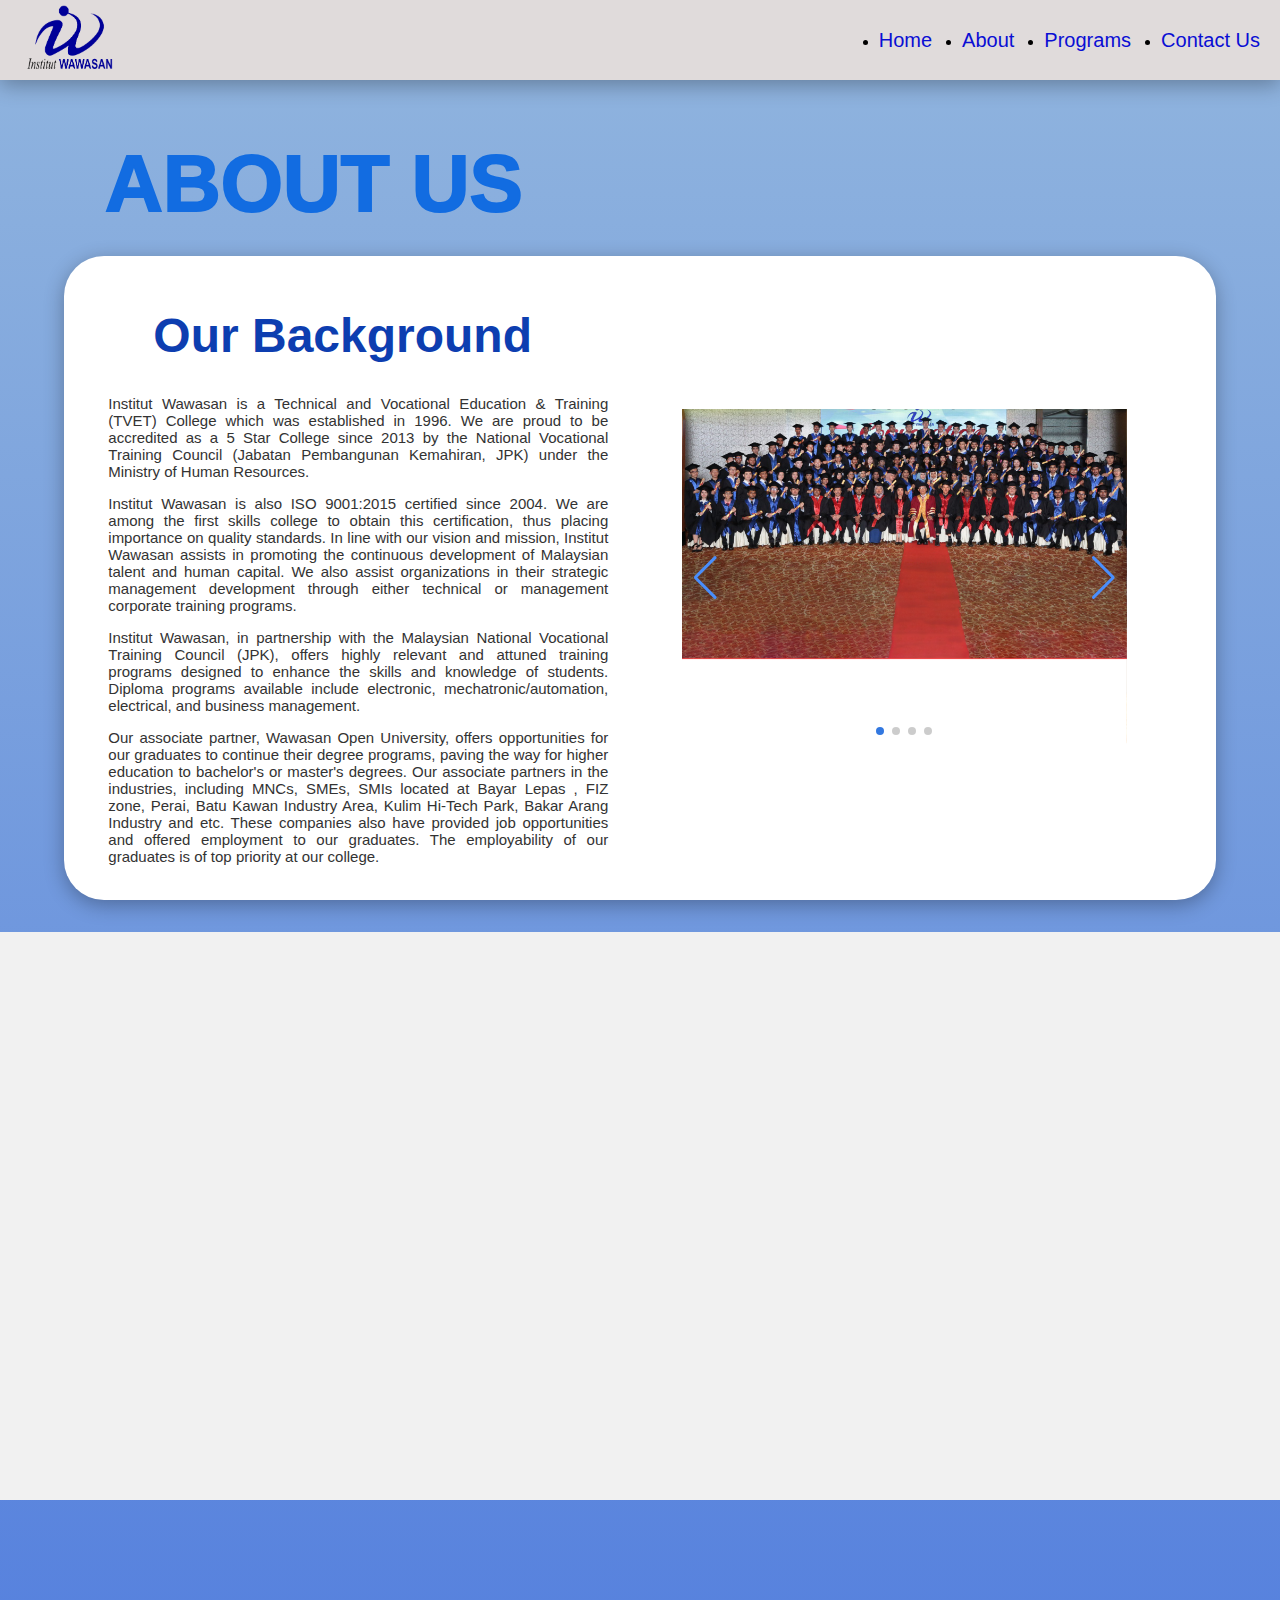
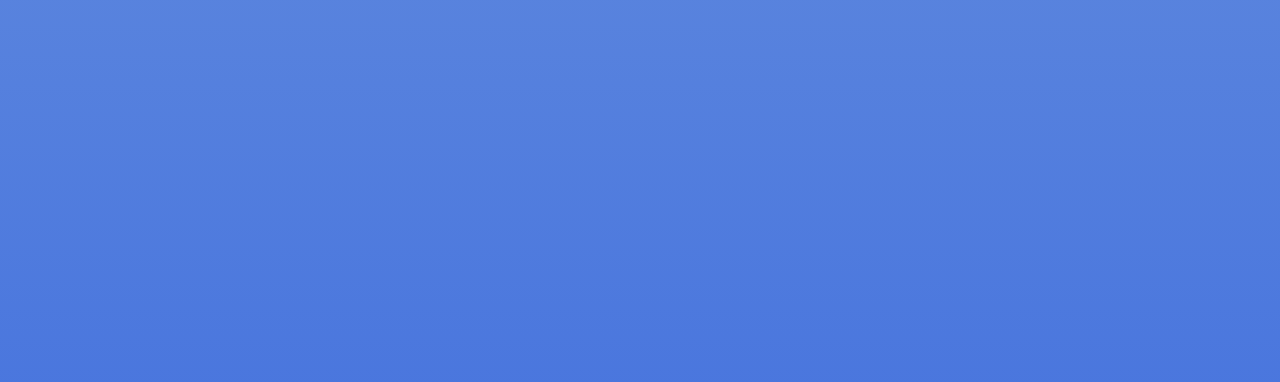
<file: about_us.html>
<!DOCTYPE html>
<html lang="en">

<head>
  <meta charset="UTF-8">
  <meta http-equiv="X-UA-Compatible" content="IE=edge">
  <meta name="viewport" content="width=device-width, initial-scale=1.0">
  <link rel="stylesheet" href="styleAboutUs.css">
  <link rel="stylesheet" href="style.css">
  <script src="endWeb.js" defer></script>


  <link rel="stylesheet" href="https://cdn.jsdelivr.net/npm/swiper@9/swiper-bundle.min.css" />

  <link href="https://unpkg.com/aos@2.3.1/dist/aos.css" rel="stylesheet">
  <script src="https://unpkg.com/aos@2.3.1/dist/aos.js"></script>

  <title>About us</title>
</head>

<body class="bodyy">

  <script>
    AOS.init({
      once: true, // whether animation should happen only once - while scrolling down
    });
  </script>

<nav class="navv">
  <div class="logo-box">
      <img src="asset/gambar/true_logo-removebg-preview.png" alt="Company Logo">
  </div>
  <ul class="ull">
      <li class="lii"><a class="aNav" href="index.html">Home</a></li>
      <li class="lii"><a class="aNav" href="about_us.html">About</a></li>
      <li class="dropdown">
          <a href="TVETProgram.html" onclick="toggleDropdown()" class="aNav">Programs</a>
          <ul class="dropdown-content">
            <li><a href="Program3Diploma_Kejuruteraan_Industri_Automasi_(Mekatronik).html">Industrial Automation /Mechatronic Engineering</a></li>
            <li><a href="Program2Diploma_Kejuruteraan_Elektronik.html">Industrial Electronic - Equipment Engineering</a></li>
            <li><a href="Program4Diploma_Pengurusan_Perniangaan_Dan_Pejabat.html">Administrative Management</a></li>
            <li><a href="Program1Sijil_Kejuruteraan_Elektrik.html">Electrical Installation & Maintenance Engineering</a></li>
          </ul>
      </li>
      <li class="lii"><a class="aNav" href="contact_us.html">Contact Us</a></li>
  </ul>
</nav>



  <section>
    <div class="contentT">
      <h2 class="beautifulBox">ABOUT US</h2>
      <h2 class="beautifulBox">ABOUT US</h2>
    </div>
    <div class="contentPhone">
      <h2 class="beautifulBox">ABOUT US</h2>
    </div>
  </section>


  <div class="about-us-header2">
    <div class="content">
      <div class="text-container">
        <h1>Our Background</h1>
        <div class="about-description">
          <p>Institut Wawasan is a Technical and Vocational Education & Training (TVET) College which was established in
            1996. We are proud to be accredited as a 5 Star College since 2013 by the National Vocational Training
            Council
            (Jabatan Pembangunan Kemahiran, JPK) under the Ministry of Human Resources.</p>

          <p>Institut Wawasan is also ISO 9001:2015 certified since 2004. We are among the first skills college to
            obtain
            this certification, thus placing importance on quality standards. In line with our vision and mission,
            Institut Wawasan assists in promoting the continuous development of Malaysian talent and human capital. We
            also assist organizations in their strategic management development through either technical or management
            corporate training programs.</p>

          <p>Institut Wawasan, in partnership with the Malaysian National Vocational Training Council (JPK), offers
            highly
            relevant and attuned training programs designed to enhance the skills and knowledge of students. Diploma
            programs available include electronic, mechatronic/automation, electrical, and business management.</p>

          <p>Our associate partner, Wawasan Open University, offers opportunities for our graduates to continue their
            degree programs, paving the way for higher education to bachelor's or master's degrees. Our associate
            partners
            in the industries, including MNCs, SMEs, SMIs located at Bayar Lepas , FIZ zone, Perai, Batu Kawan Industry
            Area,
            Kulim Hi-Tech Park, Bakar Arang Industry and etc. These companies also have provided job
            opportunities and offered employment to our graduates. The employability of our graduates is of top priority
            at our college.</p>
        </div>
      </div>

      <div class="image-container">
        <!-- Slider main container -->
        <div class="swiper">
          <!-- Additional required wrapper -->
          <div class="swiper-wrapper">
            <!-- Slides -->
            <div class="swiper-slide"><img src="asset/gambar/about us/about us1.png" alt="your-image-description"></div>
            <div class="swiper-slide"><img src="asset/gambar/about us/about us2.jpeg" alt="your-image-description">
            </div>
            <div class="swiper-slide"><img src="asset/gambar/about us/about us3.jpg" alt="your-image-description"></div>
            <div class="swiper-slide"><img src="asset/gambar/about us/about us 4.jpg" alt="your-image-description">
            </div>
          </div>
          <!-- If we need pagination -->
          <div class="swiper-pagination"></div>

          <!-- If we need navigation buttons -->
          <div class="swiper-button-prev"></div>
          <div class="swiper-button-next"></div>

        </div>
      </div>



    </div>
  </div>

  <script src="scriptAboutUs.js"></script>

  <div id="vision-mission-section">
    <div class="section" id="vision" data-aos="fade-up">
      <h2>Vision</h2>
      <p>Produce World-Class Skilled Workers</p>
      <h2>Mission</h2>
      <p>Developing a Knowledgeable, Competent, Disciplined, Innovative Workforce in Alignment with Technological and
        Environmental Changes.</p>
      <h2>Quality Policy</h2>
      <p>Institut Wawasan Is Committed To Provide Affordable And High Quality Education And Training To Customers
        Through Continuous Improvement Of Qms And Fulfilled All The Applicable Requirements</p>
    </div>

    <div class="section" id="mission" data-aos="fade-up">
      <h2>Visi</h2>
      <p>Melahirkan Pekerja Mahir Bertaraf Dunia</p>
      <h2>Misi</h2>
      <p>Membangunkan Tenaga Kerja Yang Berpengetahuan, Kompeten, Berdisiplin, Inovatif Mengikut Perubahan Teknologi Dan
        Persekitaran.</p>
      <h2>Matlamat</h2>
      <p>Institut Wawasan Komited Untuk Menyediakan Pendidikan dan Latihan Berpatutan Dan Berkualiti Tinggi Kepada
        Pelanggan Melalui Penambahbaikan Berterusan Dalam Qms Dan Memenuhi Semua Keperluan Terpakai</p>
    </div>

  </div>


  </div>


  <div class="footer-container">
    <div class="footer-info">
      <h3 class="footer-title">Address</h3>
      <p class="footer-text-selang">50, Lorong Semarak 1</p>
      <p class="footer-text-selang">09000 Kulim, Kedah</p>
      <h3 class="footer-title">Phone Number</h3>
      <p class="footer-text-selang">04-4913388</p>
      <p class="footer-text-selang">012-4881104</p>
      <p class="footer-text-selang">013-4311045</p>
      <p class="footer-text-selang">012-4381104</p>
      <h3 class="footer-title">Email</h3>
      <p class="footer-text-selang">enquiry@iwawasan.com.my</p>
    </div>
    <div class="footer-info">
      <h3 class="footer-title">Follow Us</h3>
      <div class="social-media-icons">
        <a href="https://www.facebook.com/iWawasan?locale=ms_MY" class="icon-link" target="_blank" rel="noopener">
          <i class="fa fa-facebook"><img src="asset/gambar/facebook.png" alt="Facebook"></i>
          <span class="sr-only"></span>
        </a>
        <a href="https://www.tiktok.com/@collegeinstitutwawasan?_t=8cY607a98qt&_r=1" class="icon-link" target="_blank"
          rel="noopener">
          <i class="fa fa-tiktok"><img src="asset/gambar/tik-tok.png" alt="TikTok"></i>
          <span class="sr-only"></span>
        </a>
        <a href="https://instagram.com/institutwawasan?igshid=MzRlODBiNWFlZA==" class="icon-link" target="_blank"
          rel="noopener">
          <i class="fa fa-instagram"><img src="asset/gambar/instagram.png" alt="Instagram"></i>
          <span class="sr-only"></span>
        </a>
      </div>

    </div>
    <div class="footer-info">
      <h3 class="footer-title">Share your contact info, we'll reach out soon!</h3>
      <a href="contact_us.html" class="btn-tanya">Send Now</a>
    </div>
  </div>

  <div class="bottom-bar">
    <p class="bottom-text">Copyright © 2023 INSTITUT WAWASAN</p>
  </div>



  <script src="navBar.js" defer></script>
  <script src="https://cdn.jsdelivr.net/npm/swiper@9/swiper-bundle.min.js"></script>
  <script>
    const swiper = new Swiper('.swiper', {

      autoplay: {
        delay: 3000,
        disableOnInteraction: false
      },
      loop: true,

      pagination: {
        el: '.swiper-pagination',
        clickable: true,
      },

      navigation: {
        nextEl: '.swiper-button-next',
        prevEl: '.swiper-button-prev',
      },


    });
  </script>





</body>

</html>
</file>
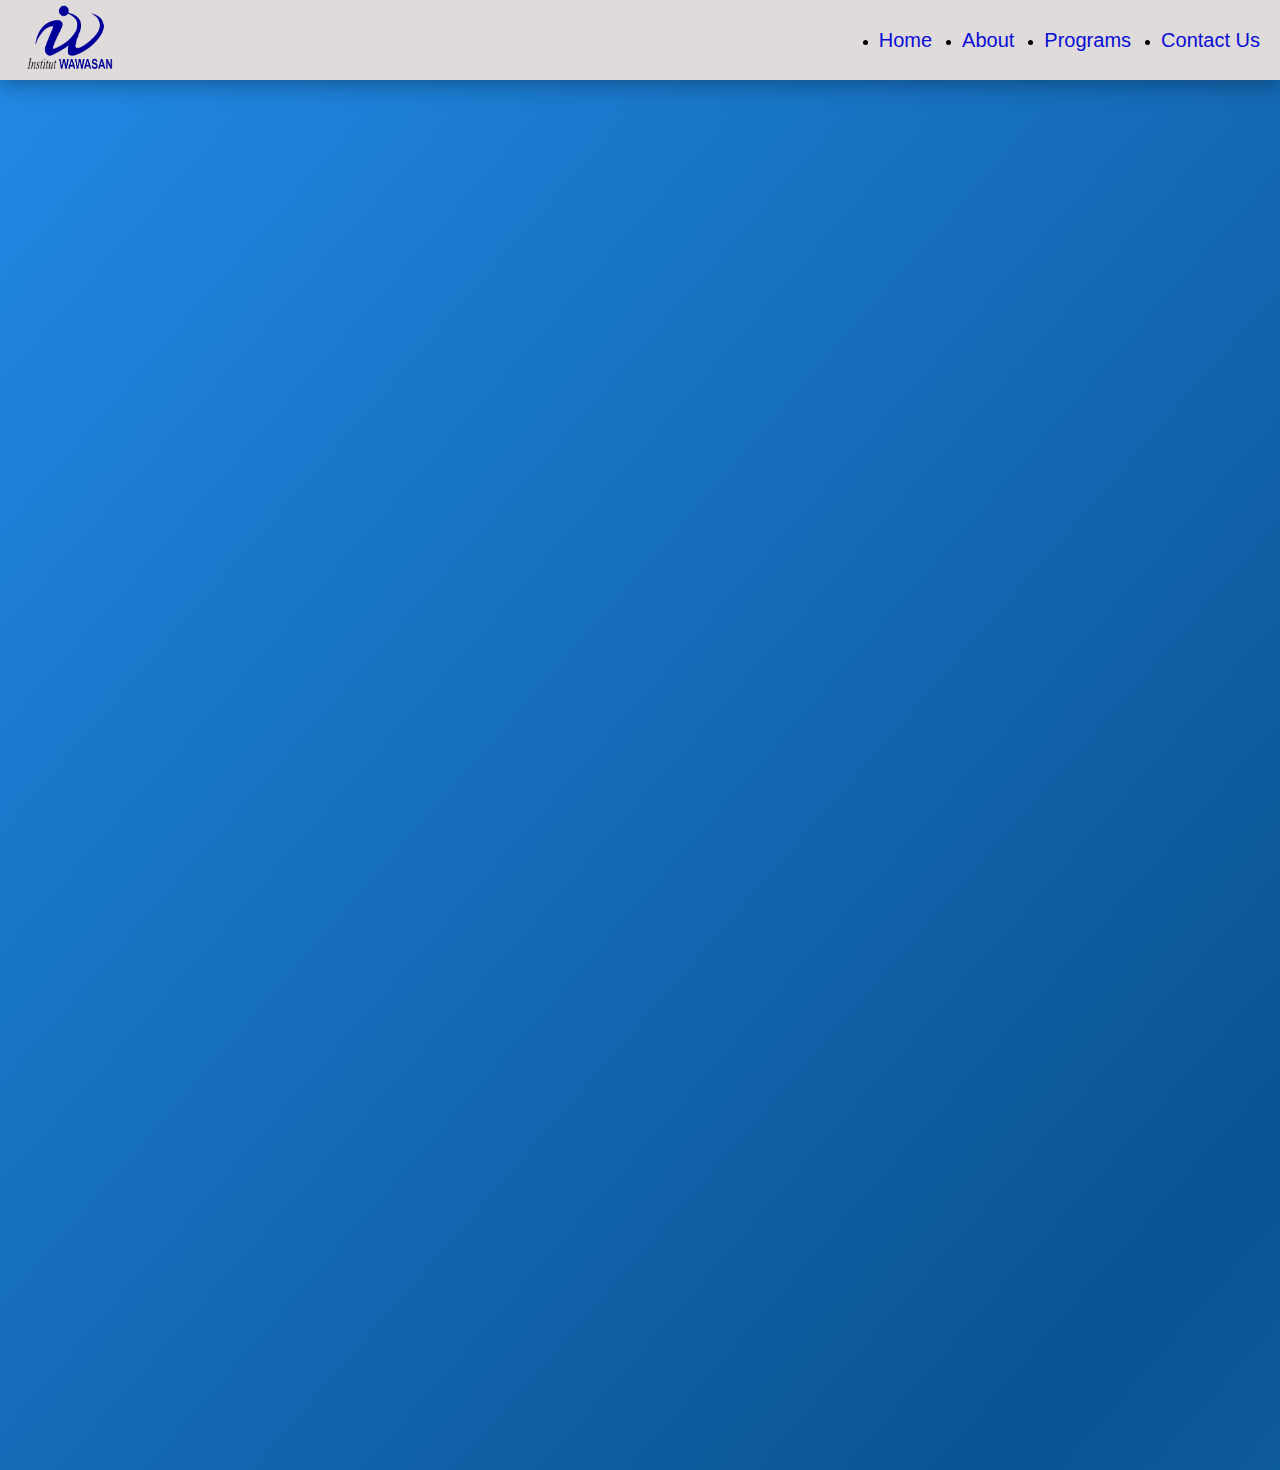
<file: contact_us.html>
<!DOCTYPE html>
<html lang="en">

<head>
    <meta charset="UTF-8">
    <meta http-equiv="X-UA-Compatible" content="IE=edge">
    <meta name="viewport" content="width=device-width, initial-scale=1.0">
    <link rel="stylesheet" href="style.css">
    <link rel="stylesheet" href="styleContactUs.css">
    <script src="navBar.js" defer></script>
    <script src="endWeb.js" defer></script>



    <title>Contact us</title>
</head>

<body>
    
    <nav class="navv">
        <div class="logo-box">
            <img src="asset/gambar/true_logo-removebg-preview.png" alt="Company Logo">
        </div>
        <ul class="ull">
            <li class="lii"><a class="aNav" href="index.html">Home</a></li>
            <li class="lii"><a class="aNav" href="about_us.html">About</a></li>
            <li class="dropdown">
                <a href="TVETProgram.html" onclick="toggleDropdown()" class="aNav">Programs</a>
                <ul class="dropdown-content">
                  <li><a href="Program3Diploma_Kejuruteraan_Industri_Automasi_(Mekatronik).html">Industrial Automation /Mechatronic Engineering</a></li>
                  <li><a href="Program2Diploma_Kejuruteraan_Elektronik.html">Industrial Electronic - Equipment Engineering</a></li>
                  <li><a href="Program4Diploma_Pengurusan_Perniangaan_Dan_Pejabat.html">Administrative Management</a></li>
                  <li><a href="Program1Sijil_Kejuruteraan_Elektrik.html">Electrical Installation & Maintenance Engineering</a></li>
                </ul>
            </li>
            <li class="lii"><a class="aNav" href="contact_us.html">Contact Us</a></li>
        </ul>
    </nav>
    <div class="Bg-content">
        <img class="image" src="asset/gambar/contact us pic.jpeg" alt="College Image">

        <div class="container">

            <div class="form">
                <h2>Contact Us</h2>
                <form onsubmit="sendEmail(); reset(); return false;">
                  <div class="form-row">
                    <div class="form-col">
                      <label for="fname">First Name</label>
                      <input type="text" id="fname" name="firstname" placeholder="First Name" required>
                    </div>
                    <div class="form-col">
                      <label for="lname">Last Name</label>
                      <input type="text" id="lname" name="lastname" placeholder="Last Name" required>
                    </div>
                  </div>
                  <div class="form-row">
                    <div class="form-col">
                      <label for="email">Email</label>
                      <input type="email" id="fakeEmail" name="fakeEmail" placeholder="example@gmail.com" required>
                    </div>
                    <div class="form-col">
                      <label for="phone">Phone Number</label>
                      <input type="tel" id="phone" name="phone" placeholder="0123456789" required>
                    </div>
                  </div>
                  <div class="form-row">
                    <div class="form-col">
                      <label for="category">I am a:</label>
                      <select id="category" name="category">
                        <option value="Student">Student</option>
                        <option value="Parents">Parents</option>
                        <option value="Teacher">Staff</option>
                        <option value="other">Other</option>
                      </select>
                    </div>
                  </div>
                  <div class="form-row">
                    <div class="form-col">
                      <label for="message">Message</label>
                      <textarea id="message" name="message" placeholder="Anything" required></textarea>
                    </div>
                  </div>
                  <div class="form-row">
                    <div class="form-col">
                      <input type="submit" value="Send">
                    </div>
                  </div>
                </form>
              </div>
              
        </div>
    </div>

    <!-- ini adalah setting utk bagi hantar email-->
    <script src="https://smtpjs.com/v3/smtp.js"></script>
    <script>
        function sendEmail() {
          var fname = document.getElementById("fname").value;
          var lname = document.getElementById("lname").value;
          var emaill = document.getElementById("fakeEmail").value;
          var phone = document.getElementById("phone").value;
          var category = document.getElementById("category").value;
          var message = document.getElementById("message").value;
      
          Email.send({
            Host: "smtp.elasticemail.com",
            Username: "danial@iwawasan.com.my",
            Password: "002AEB60475BE373CCB685872DB9B0FD93B7",
            To: 'pavettirah@iwawasan.com.my ; alvina@iwawasan.com.my',
            From: 'danial@iwawasan.com.my',
            Subject: "Reply from the customer",
            Body: "Name: " + fname + " " + lname + "<br>Customer Email: " + emaill
               + "<br> Phone: " + phone + "<br> Category: " +
              category + "<br> Message: " + message + "<br> "
          }).then(
            message => alert(message)
          );
        }
      </script>
      

      <div class="footer-container">
        <div class="footer-info">
          <h3 class="footer-title">Address</h3>
          <p class="footer-text-selang">50, Lorong Semarak 1</p>
          <p class="footer-text-selang">09000 Kulim, Kedah</p>
          <h3 class="footer-title">Phone Number</h3>
          <p class="footer-text-selang">04-4913388</p>
          <p class="footer-text-selang">012-4881104</p>
          <p class="footer-text-selang">013-4311045</p>
          <p class="footer-text-selang">012-4381104</p>
          <h3 class="footer-title">Email</h3>
          <p class="footer-text-selang">enquiry@iwawasan.com.my</p>
        </div>
        <div class="footer-info">
          <h3 class="footer-title">Follow Us</h3>
          <div class="social-media-icons">
            <a href="https://www.facebook.com/iWawasan?locale=ms_MY" class="icon-link" target="_blank" rel="noopener">
              <i class="fa fa-facebook"><img src="asset/gambar/facebook.png" alt="Facebook"></i>
              <span class="sr-only"></span>
            </a>
            <a href="https://www.tiktok.com/@collegeinstitutwawasan?_t=8cY607a98qt&_r=1" class="icon-link" target="_blank" rel="noopener">
              <i class="fa fa-tiktok"><img src="asset/gambar/tik-tok.png" alt="TikTok"></i>
              <span class="sr-only"></span>
            </a>
            <a href="https://instagram.com/institutwawasan?igshid=MzRlODBiNWFlZA==" class="icon-link" target="_blank" rel="noopener">
              <i class="fa fa-instagram"><img src="asset/gambar/instagram.png" alt="Instagram"></i>
              <span class="sr-only"></span>
            </a>
          </div>
          
        </div>
        <div class="footer-info">
          <h3 class="footer-title">Share your contact info, we'll reach out soon!</h3>
          <a href="contact_us.html" class="btn-tanya">Send Now</a>
        </div>
      </div>
      
        <div class="bottom-bar">
          <p class="bottom-text">Copyright © 2023 INSTITUT WAWASAN</p>
        </div>
      

</body>


</html>
</file>
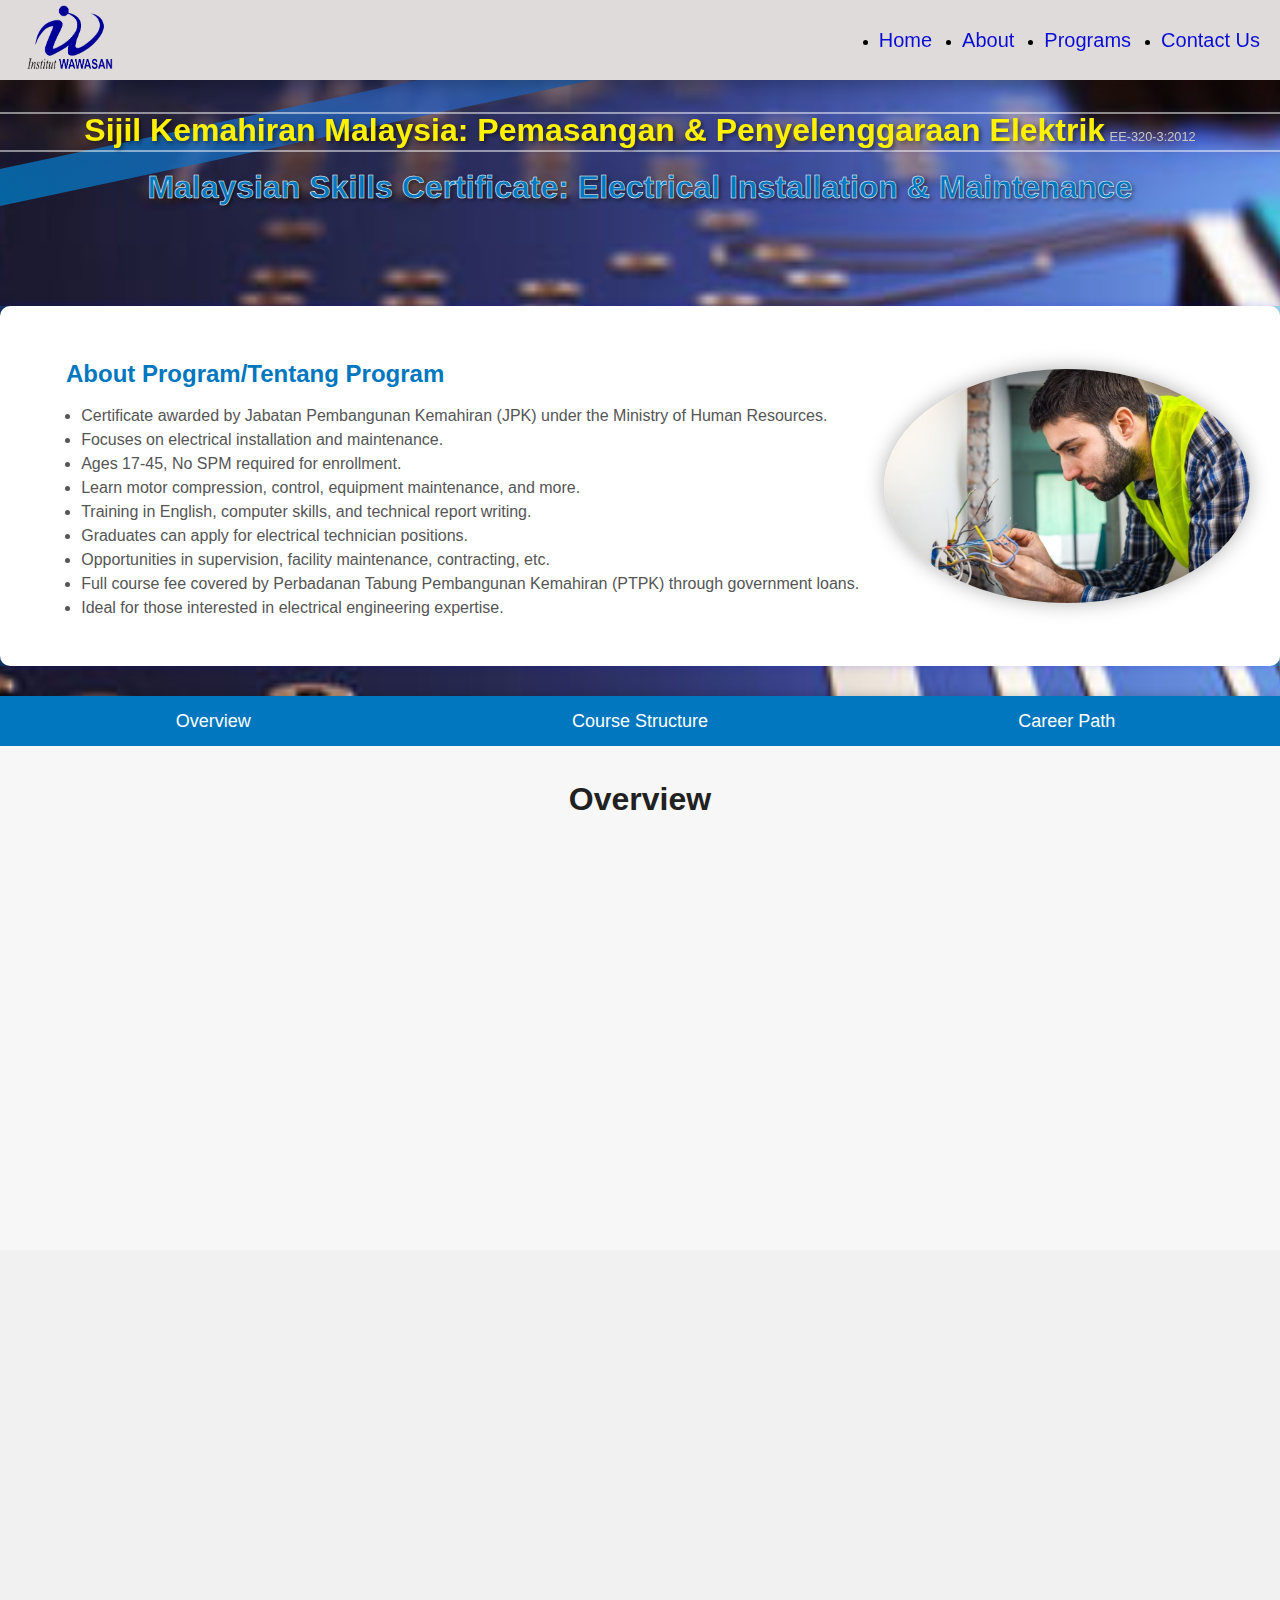
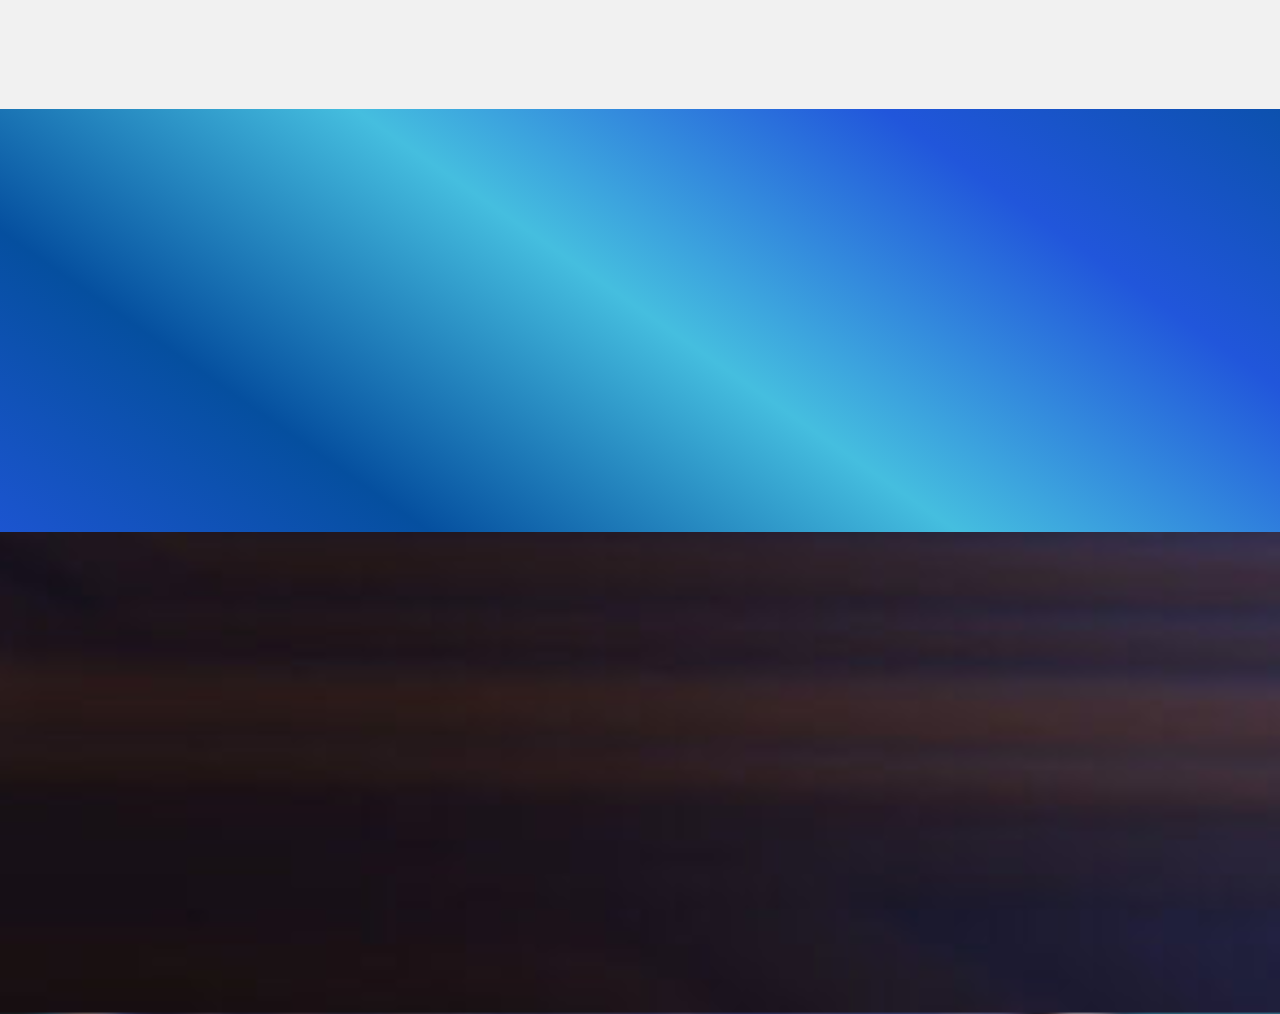
<file: Program1Sijil_Kejuruteraan_Elektrik.html>
<!DOCTYPE html>
<html lang="en">

<head>
  <meta charset="UTF-8">
  <meta http-equiv="X-UA-Compatible" content="IE=edge">
  <meta name="viewport" content="width=device-width, initial-scale=1.0">
  <link rel="stylesheet" href="style.css">
  <link rel="stylesheet" href="styleProgram1.css">
  <link rel="stylesheet" href="styleProgramMain.css">
  <script src="navBar.js" defer></script>
  <script src="program1,2,3,4.js" defer></script>
  <script src="endWeb.js" defer></script>

  <link href="https://unpkg.com/aos@2.3.1/dist/aos.css" rel="stylesheet">
  <script src="https://unpkg.com/aos@2.3.1/dist/aos.js"></script>
  <title>Sijil Kejuruteraan Elektrik</title>
</head>

<body>

  <script>
    AOS.init({
        once: true, // whether animation should happen only once - while scrolling down
    });
</script>

<nav class="navv">
  <div class="logo-box">
      <img src="asset/gambar/true_logo-removebg-preview.png" alt="Company Logo">
  </div>
  <ul class="ull">
      <li class="lii"><a class="aNav" href="index.html">Home</a></li>
      <li class="lii"><a class="aNav" href="about_us.html">About</a></li>
      <li class="dropdown">
          <a href="TVETProgram.html" onclick="toggleDropdown()" class="aNav">Programs</a>
          <ul class="dropdown-content">
            <li><a href="Program3Diploma_Kejuruteraan_Industri_Automasi_(Mekatronik).html">Industrial Automation /Mechatronic Engineering</a></li>
            <li><a href="Program2Diploma_Kejuruteraan_Elektronik.html">Industrial Electronic - Equipment Engineering</a></li>
            <li><a href="Program4Diploma_Pengurusan_Perniangaan_Dan_Pejabat.html">Administrative Management</a></li>
            <li><a href="Program1Sijil_Kejuruteraan_Elektrik.html">Electrical Installation & Maintenance Engineering</a></li>
          </ul>
      </li>
      <li class="lii"><a class="aNav" href="contact_us.html">Contact Us</a></li>
  </ul>
</nav>

  <div class="inline">
    <h1 class="program-titleBM">Sijil Kemahiran Malaysia: Pemasangan & Penyelenggaraan Elektrik</h1>
    <p class="course-code">EE-320-3:2012</p>
  </div>
  <h1 class="program-title">Malaysian Skills Certificate: Electrical Installation & Maintenance</h1>
  <div class="program-section">
    <div class="program-info">
      <h3>About Program/Tentang Program</h3>
      <ul>
        <li>Certificate awarded by Jabatan Pembangunan Kemahiran (JPK) under the Ministry of Human Resources.</li>
        <li>Focuses on electrical installation and maintenance.</li>
        <li>Ages 17-45, No SPM required for enrollment.</li>
        <li>Learn motor compression, control, equipment maintenance, and more.</li>
        <li>Training in English, computer skills, and technical report writing.</li>
        <li>Graduates can apply for electrical technician positions.</li>
        <li>Opportunities in supervision, facility maintenance, contracting, etc.</li>
        <li>Full course fee covered by Perbadanan Tabung Pembangunan Kemahiran (PTPK) through government loans.</li>
        <li>Ideal for those interested in electrical engineering expertise.</li>
      </ul>
    </div>
    
      <img class="program-image" src="asset/gambar/Electrical Engineering about.jpeg" alt="Program Image">
   

  </div>

  <nav class="menu">
    <ul class="navigation">
      <li><a href="#" class="active" data-target="overview">Overview</a></li>
      <li><a href="#" data-target="course-structure">Course Structure</a></li>
      <li><a href="#" data-target="career-path">Career Path</a></li>
    </ul>

  </nav>


  <section class="overview" id="overview">
    <div class="container">
      <h2 class="title">Overview</h2>
      <div class="content">
        <p class="highlight">Duration/Tempoh</p>
        <ul class="features">
          <li>2 Years</li>
        </ul>
        <p class="highlight2">Benefits/Kelebihan</p>
        <ul class="features">
          <li>Living Allowance/Elaun Sara Hidup: RM600/month</li>
          <li>Laptop Allowance/Elaun Laptop: RM2500</li>
          <li>Transportation allowance/Elaun pengangkutan: RM2000</li>
        </ul>
        <p class="highlight2">Entry Requirement/Syarat Kemasukan</p>
        <ul class="features">
          <li>Ages From 17 To 45 Years Old</li>
          <li>SPM Not Required</li>
        </ul>
      </div>
    </div>
  </section>

  <section class="boxer" id="course-structure">
    <h2>Course Structure/Struktur Kursus</h2>
    <div class="flex-container">
      <div class="flex-item">
        <p class="sub-title">Semester 1 & 2</p>

        <ul>
          <li>Single Phase Motor & Motor Control Installation</li>
          <li>Single Phase Drawing</li>
          <li>Single Phase Wiring Maintenance</li>
          <li>Single Phase Wiring</li>
          <li>Single Phase Electical Appliances Maintenance</li>
          <li>Single Phase Wiring Testing & Commissioning</li>
          <li>Core Abilities Level 1 & 2</li>
        </ul>

      </div>
      <div class="flex-item">
        <p class="sub-title">Semester 3 & 4</p>
        <ul>
          <li>Three Phase Drawing</li>
          <li>Three Phase Wiring</li>
          <li>Three Phase Wiring Maintenance</li>
          <li>Three Phase Motor & Motor Control Installation</li>
          <li>Three Phase Electrical Appliances Maintenance</li>
          <li>Three Phase Wiring Testing & Commissioning</li>
          <li>Supervisory Function</li>
          <li>Computer Applications</li>
          <li>Technical Report Writing</li>
          <li>Core Abilities Level 3</li>

        </ul>

      </div>
    </div>
  </section>

  <section class="career-path" id="career-path">
    <div data-aos="flip-left" data-aos-easing="ease-out-cubic" data-aos-duration="800">
    <div class="career-path-box">
      <h2>Career Path/Halatuju Kerjaya</h2>
      <ul class="uull">
        <li class="career-group">
          <div data-aos="zoom-in" data-aos-easing="ease-out-cubic" data-aos-duration="8000">
            <img src="asset/gambar/Electrical Engineering Career path Technical Roles.jpeg" alt="Technical Roles">
          </div>
          <p>Technical Roles</p>
          <ul>
            <li>Electrical Senior Technician (PW3, PW4)</li>
            <li>Wireman</li>
            <li>Progression to Chargeman</li>
          </ul>
        </li>
        <li class="career-group">
          <img src="asset/gambar/Electrical Engineering career path Facility and Contracting Roles.jpeg"
            alt="Training and Instruction Roles">
          <p>Facility and Contracting Roles</p>
          <ul>
            <li>Facility Maintenance</li>
            <li>Electrical Contractor</li>
          </ul>
        </li>
      </ul>
    </div>
  </div>
  </section>
  

  <div class="footer-container">
    <div class="footer-info">
      <h3 class="footer-title">Address</h3>
      <p class="footer-text-selang">50, Lorong Semarak 1</p>
      <p class="footer-text-selang">09000 Kulim, Kedah</p>
      <h3 class="footer-title">Phone Number</h3>
      <p class="footer-text-selang">04-4913388</p>
      <p class="footer-text-selang">012-4881104</p>
      <p class="footer-text-selang">013-4311045</p>
      <p class="footer-text-selang">012-4381104</p>
      <h3 class="footer-title">Email</h3>
      <p class="footer-text-selang">enquiry@iwawasan.com.my</p>
    </div>
    <div class="footer-info">
      <h3 class="footer-title">Follow Us</h3>
      <div class="social-media-icons">
        <a href="https://www.facebook.com/iWawasan?locale=ms_MY" class="icon-link" target="_blank" rel="noopener">
          <i class="fa fa-facebook"><img src="asset/gambar/facebook.png" alt="Facebook"></i>
          <span class="sr-only"></span>
        </a>
        <a href="https://www.tiktok.com/@collegeinstitutwawasan?_t=8cY607a98qt&_r=1" class="icon-link" target="_blank" rel="noopener">
          <i class="fa fa-tiktok"><img src="asset/gambar/tik-tok.png" alt="TikTok"></i>
          <span class="sr-only"></span>
        </a>
        <a href="https://instagram.com/institutwawasan?igshid=MzRlODBiNWFlZA==" class="icon-link" target="_blank" rel="noopener">
          <i class="fa fa-instagram"><img src="asset/gambar/instagram.png" alt="Instagram"></i>
          <span class="sr-only"></span>
        </a>
      </div>
      
    </div>
    <div class="footer-info">
      <h3 class="footer-title">Share your contact info, we'll reach out soon!</h3>
      <a href="contact_us.html" class="btn-tanya">Send Now</a>
    </div>
  </div>
  
    <div class="bottom-bar">
      <p class="bottom-text">Copyright © 2023 INSTITUT WAWASAN</p>
    </div>




</body>

</html>
</file>
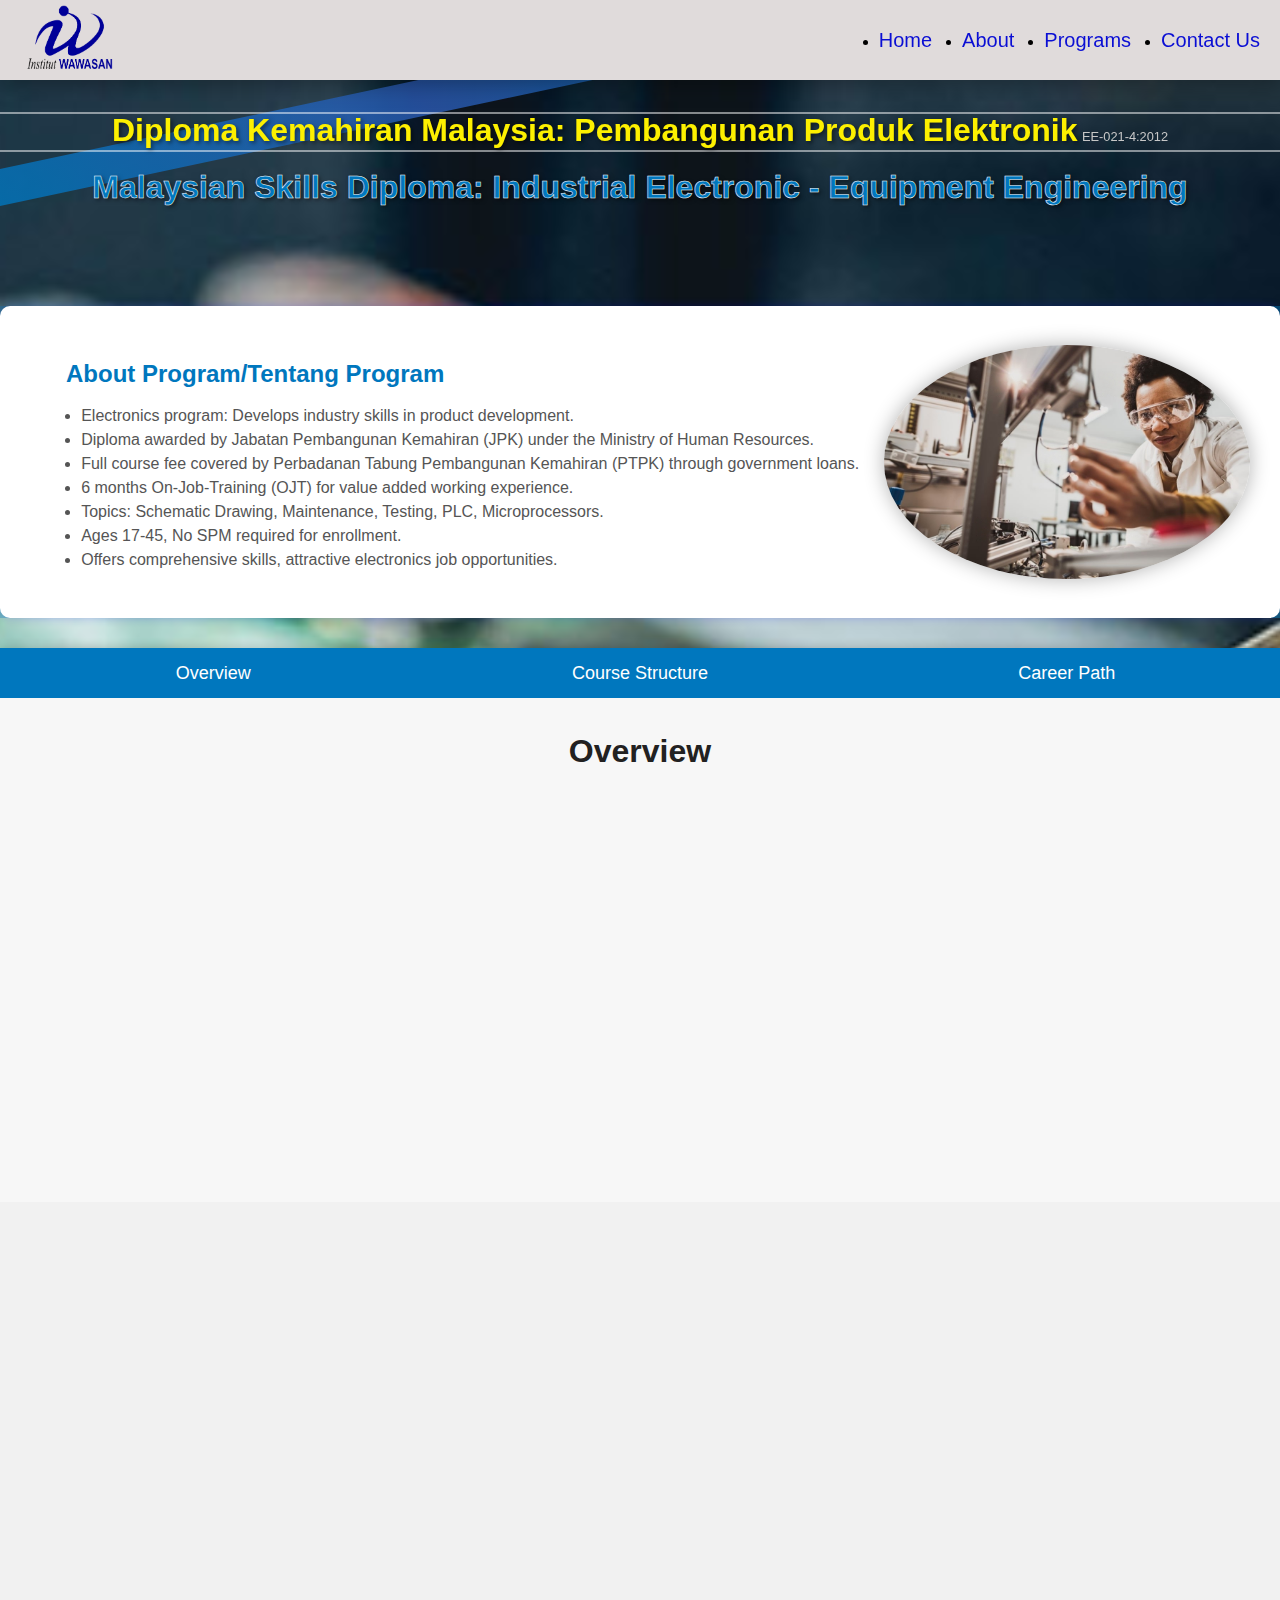
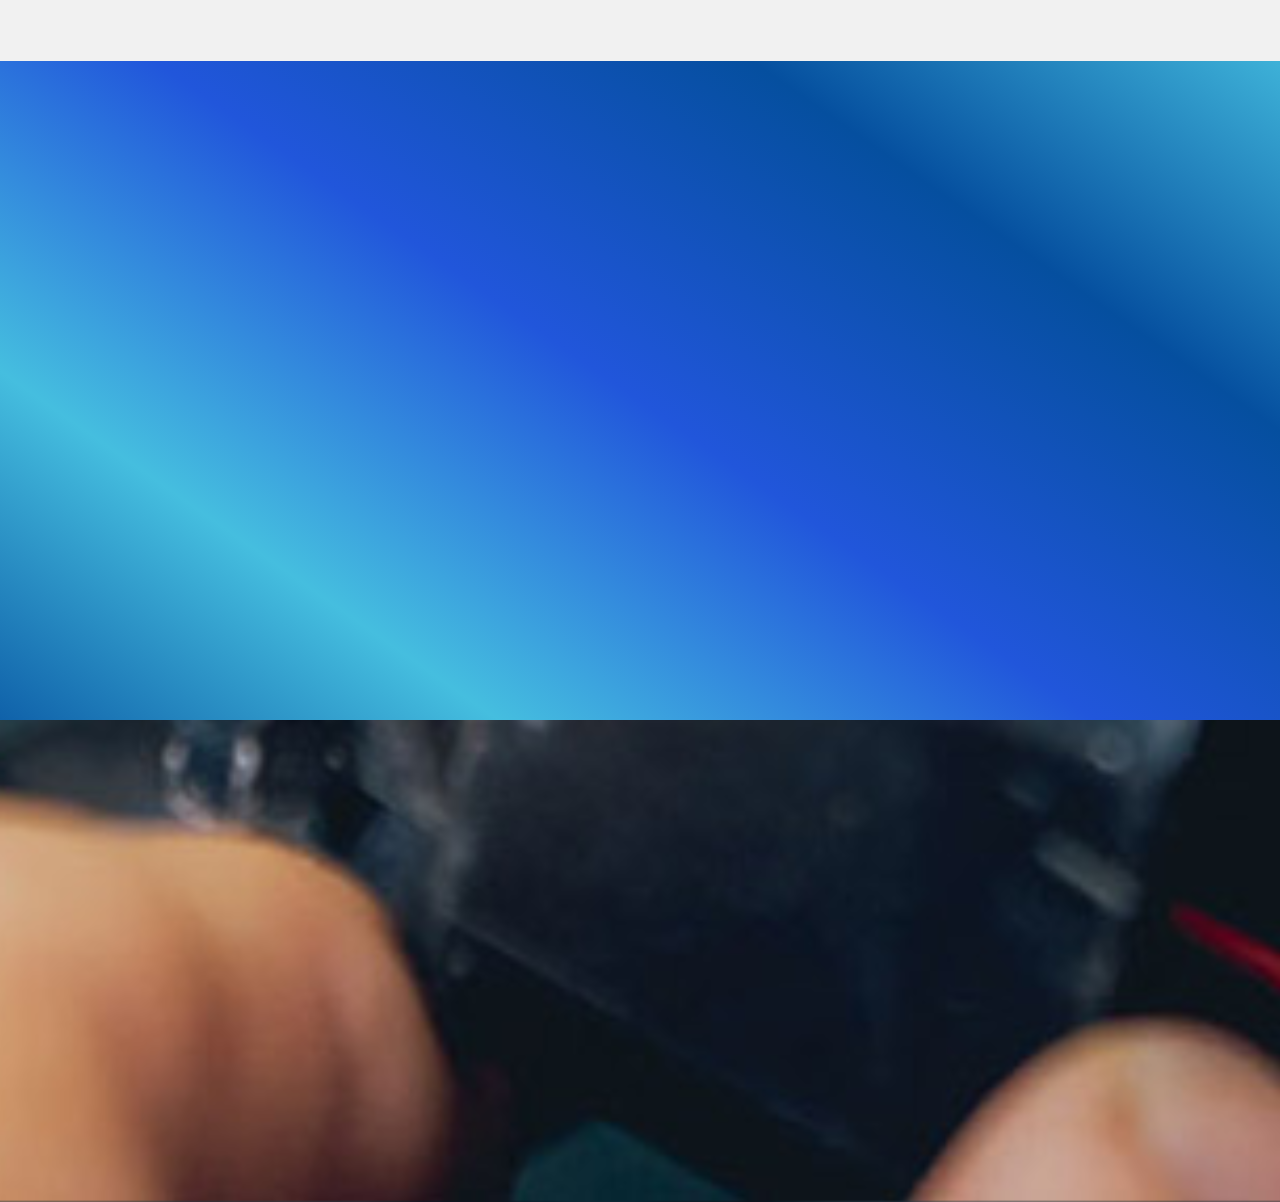
<file: Program2Diploma_Kejuruteraan_Elektronik.html>
<!DOCTYPE html>
<html lang="en">

<head>
  <meta charset="UTF-8">
  <meta http-equiv="X-UA-Compatible" content="IE=edge">
  <meta name="viewport" content="width=device-width, initial-scale=1.0">
  <link rel="stylesheet" href="style.css">
  <link rel="stylesheet" href="styleProgram2.css">
  <link rel="stylesheet" href="styleProgramMain.css">
  <script src="navBar.js" defer></script>
  <script src="program1,2,3,4.js" defer></script>
  <script src="endWeb.js" defer></script>

  <link href="https://unpkg.com/aos@2.3.1/dist/aos.css" rel="stylesheet">
  <script src="https://unpkg.com/aos@2.3.1/dist/aos.js"></script>
  <title>Diploma in Industrial Electronic - Equipment Engineering</title>
</head>

<body>
  <script>
    AOS.init({
      once: true, // whether animation should happen only once - while scrolling down
    });
  </script>



<nav class="navv">
  <div class="logo-box">
      <img src="asset/gambar/true_logo-removebg-preview.png" alt="Company Logo">
  </div>
  <ul class="ull">
      <li class="lii"><a class="aNav" href="index.html">Home</a></li>
      <li class="lii"><a class="aNav" href="about_us.html">About</a></li>
      <li class="dropdown">
          <a href="TVETProgram.html" onclick="toggleDropdown()" class="aNav">Programs</a>
          <ul class="dropdown-content">
            <li><a href="Program3Diploma_Kejuruteraan_Industri_Automasi_(Mekatronik).html">Industrial Automation /Mechatronic Engineering</a></li>
            <li><a href="Program2Diploma_Kejuruteraan_Elektronik.html">Industrial Electronic - Equipment Engineering</a></li>
            <li><a href="Program4Diploma_Pengurusan_Perniangaan_Dan_Pejabat.html">Administrative Management</a></li>
            <li><a href="Program1Sijil_Kejuruteraan_Elektrik.html">Electrical Installation & Maintenance Engineering</a></li>
          </ul>
      </li>
      <li class="lii"><a class="aNav" href="contact_us.html">Contact Us</a></li>
  </ul>
</nav>
  
  <div class="inline">
    <h1 class="program-titleBM">Diploma Kemahiran Malaysia: Pembangunan Produk Elektronik</h1>
    <p class="course-code">EE-021-4:2012</p>
  </div>
  <h1 class="program-title">Malaysian Skills Diploma: Industrial Electronic - Equipment Engineering</h1>
  <div class="program-section">
    <div class="program-info">
      <h3>About Program/Tentang Program</h3>
      <ul>
        <li>Electronics program: Develops industry skills in product development.</li>
        <li>Diploma awarded by Jabatan Pembangunan Kemahiran (JPK) under the Ministry of Human Resources.</li>
        <li>Full course fee covered by Perbadanan Tabung Pembangunan Kemahiran (PTPK) through government loans.</li>
        <li>6 months On-Job-Training (OJT) for value added working experience.</li>
        <li>Topics: Schematic Drawing, Maintenance, Testing, PLC, Microprocessors.</li>
        <li>Ages 17-45, No SPM required for enrollment.</li>
        <li>Offers comprehensive skills, attractive electronics job opportunities.</li>
      </ul>
    </div>
    <img class="program-image" src="asset/gambar/Electronic Engineering about.jpeg" alt="Program Image">
  </div>


  <nav class="menu">
    <ul class="navigation">
      <li><a href="#" class="active" data-target="overview">Overview</a></li>
      <li><a href="#" data-target="course-structure">Course Structure</a></li>
      <li><a href="#" data-target="career-path">Career Path</a></li>
    </ul>

  </nav>


  <section class="overview" id="overview">
    <div class="container">
      <h2 class="title">Overview</h2>
      <div class="content">
        <p class="highlight">Duration/Tempoh</p>
        <ul class="features">
          <li>3 Years & 6 months (OJT)</li>
        </ul>
        <p class="highlight2">Benefits/Kelebihan</p>
        <ul class="features">
          <li>Living Allowance/Elaun Sara Hidup: RM600/month</li>
          <li>Laptop Allowance/Elaun Laptop: RM2500</li>
          <li>Transportation allowance/Elaun pengangkutan: RM2000</li>
        </ul>
        <p class="highlight2">Entry Requirement/Syarat Kemasukan</p>
        <ul class="features">
          <li>Ages From 17 To 45 Years Old</li>
          <li>SPM Not Required</li>
        </ul>
      </div>
    </div>
  </section>



  <!-- course structure -->

  <section class="boxer" id="course-structure">
    <h2>Course Structure/Struktur Kursus</h2>

    <div class="flex-container">
      <div class="flex-item">
        <p class="sub-title">Semester 1 & 2</p>
        <ul>
          <li>Electronic Schematic Drawing</li>
          <li>Instrument And Test Equipment Set Up & Handling</li>
          <li>Industrial Electronic Equipment Installation</li>
          <li>Instrument And Test Equipment Troubleshooting</li>
          <li>Industrial Electronic Equipment Troubleshooting</li>
          <li>Electronic Appliance Installation</li>
          <li>Electronic Appliance Troubleshooting</li>
          <li>Computer Application</li>
          <li>Computer Maintenance & Networking</li>
          <li>Core Abilities Level 1&2</li>
        </ul>
      </div>
      <div class="flex-item">
        <p class="sub-title">Semester 3 & 4</p>
        <ul>
          <li>Electronic Product Quality Control</li>
          <li>Programmable Logic Controller (Plc) Configuration</li>
          <li>Electronic Equipment Preventive Maintenance</li>
          <li>Electronic Equipment Corrective Maintenance</li>
          <li>Electronic Appliance Repair & Maintenance</li>
          <li>Communication English</li>
          <li>Mini Project Planning</li>
          <li>Mini Project</li>
          <li>Core Abilities Level 3</li>
        </ul>

      </div>
      <div class="flex-item full-width">
        <p class="sub-title">Semester 5 & 6</p>
        <ul>
          <li>Electronic Equipment Administration</li>
          <li>Electronic Product And Technology Improvement</li>
          <li>Electronic Product Quality Assurance</li>
          <li>Microcontroller Configuration</li>
          <li>Plc Programming</li>
          <li>Project Report Writing</li>
          <li>Final Year Project</li>
          <li>Project Presentation</li>
          <li>Core Abilities Level 4</li>
        </ul>
      </div>
    </div>
  </section>


  <section class="career-path" id="career-path">
    <div data-aos="flip-left" data-aos-easing="ease-out-cubic" data-aos-duration="800">
      <div class="career-path-box">
        <h2>Career Path/Halatuju Kerjaya</h2>
        <ul class="uull">
          <li class="career-group">
            <div data-aos="zoom-in" data-aos-easing="ease-out-cubic" data-aos-duration="8000">
              <img src="asset/gambar/Electronic Engineering career path Technical Roles.jpeg" alt="Technical Roles">
            </div>
            <p>Technical Roles</p>
            <ul>
              <li>Engineer</li>
              <li>Supervisor</li>
              <li>Maintenance</li>
              <li>Quality Assurance</li>
            </ul>
          </li>
          <li class="career-group">
            <img src="asset/gambar/Electronic Engineering career path Training and Instruction Roles.jpeg"
              alt="Training and Instruction Roles">
            <p>Training and Instruction Roles</p>
            <ul>
              <li>Planner</li>
              <li>Technical Trainer/Instructor</li>
            </ul>
          </li>
          <li class="career-group">
            <div data-aos="zoom-in" data-aos-easing="ease-out-cubic" data-aos-duration="8000">
              <img src="asset/gambar/electronic carrer path degree.jpeg" alt="Technical Roles">
            </div>
            <p>Continue for Futher Study</p>
            <ul>
              <li>Use The Diploma To Continue Study In A Degree Program</li>
              <li>Our Asossiate Parther: <a href="https://www.wou.edu.my/" target="_blank" rel="noopener">Wawasan Open University</a></li>
            </ul>
          </li>
        </ul>
      </div>
    </div>
  </section>



  <div class="footer-container">
    <div class="footer-info">
      <h3 class="footer-title">Address</h3>
      <p class="footer-text-selang">50, Lorong Semarak 1</p>
      <p class="footer-text-selang">09000 Kulim, Kedah</p>
      <h3 class="footer-title">Phone Number</h3>
      <p class="footer-text-selang">04-4913388</p>
      <p class="footer-text-selang">012-4881104</p>
      <p class="footer-text-selang">013-4311045</p>
      <p class="footer-text-selang">012-4381104</p>
      <h3 class="footer-title">Email</h3>
      <p class="footer-text-selang">enquiry@iwawasan.com.my</p>
    </div>
    <div class="footer-info">
      <h3 class="footer-title">Follow Us</h3>
      <div class="social-media-icons">
        <a href="https://www.facebook.com/iWawasan?locale=ms_MY" class="icon-link" target="_blank" rel="noopener">
          <i class="fa fa-facebook"><img src="asset/gambar/facebook.png" alt="Facebook"></i>
          <span class="sr-only"></span>
        </a>
        <a href="https://www.tiktok.com/@collegeinstitutwawasan?_t=8cY607a98qt&_r=1" class="icon-link" target="_blank" rel="noopener">
          <i class="fa fa-tiktok"><img src="asset/gambar/tik-tok.png" alt="TikTok"></i>
          <span class="sr-only"></span>
        </a>
        <a href="https://instagram.com/institutwawasan?igshid=MzRlODBiNWFlZA==" class="icon-link" target="_blank" rel="noopener">
          <i class="fa fa-instagram"><img src="asset/gambar/instagram.png" alt="Instagram"></i>
          <span class="sr-only"></span>
        </a>
      </div>
      
    </div>
    <div class="footer-info">
      <h3 class="footer-title">Share your contact info, we'll reach out soon!</h3>
      <a href="contact_us.html" class="btn-tanya">Send Now</a>
    </div>
  </div>
  
    <div class="bottom-bar">
      <p class="bottom-text">Copyright © 2023 INSTITUT WAWASAN</p>
    </div>




</body>

</html>
</file>
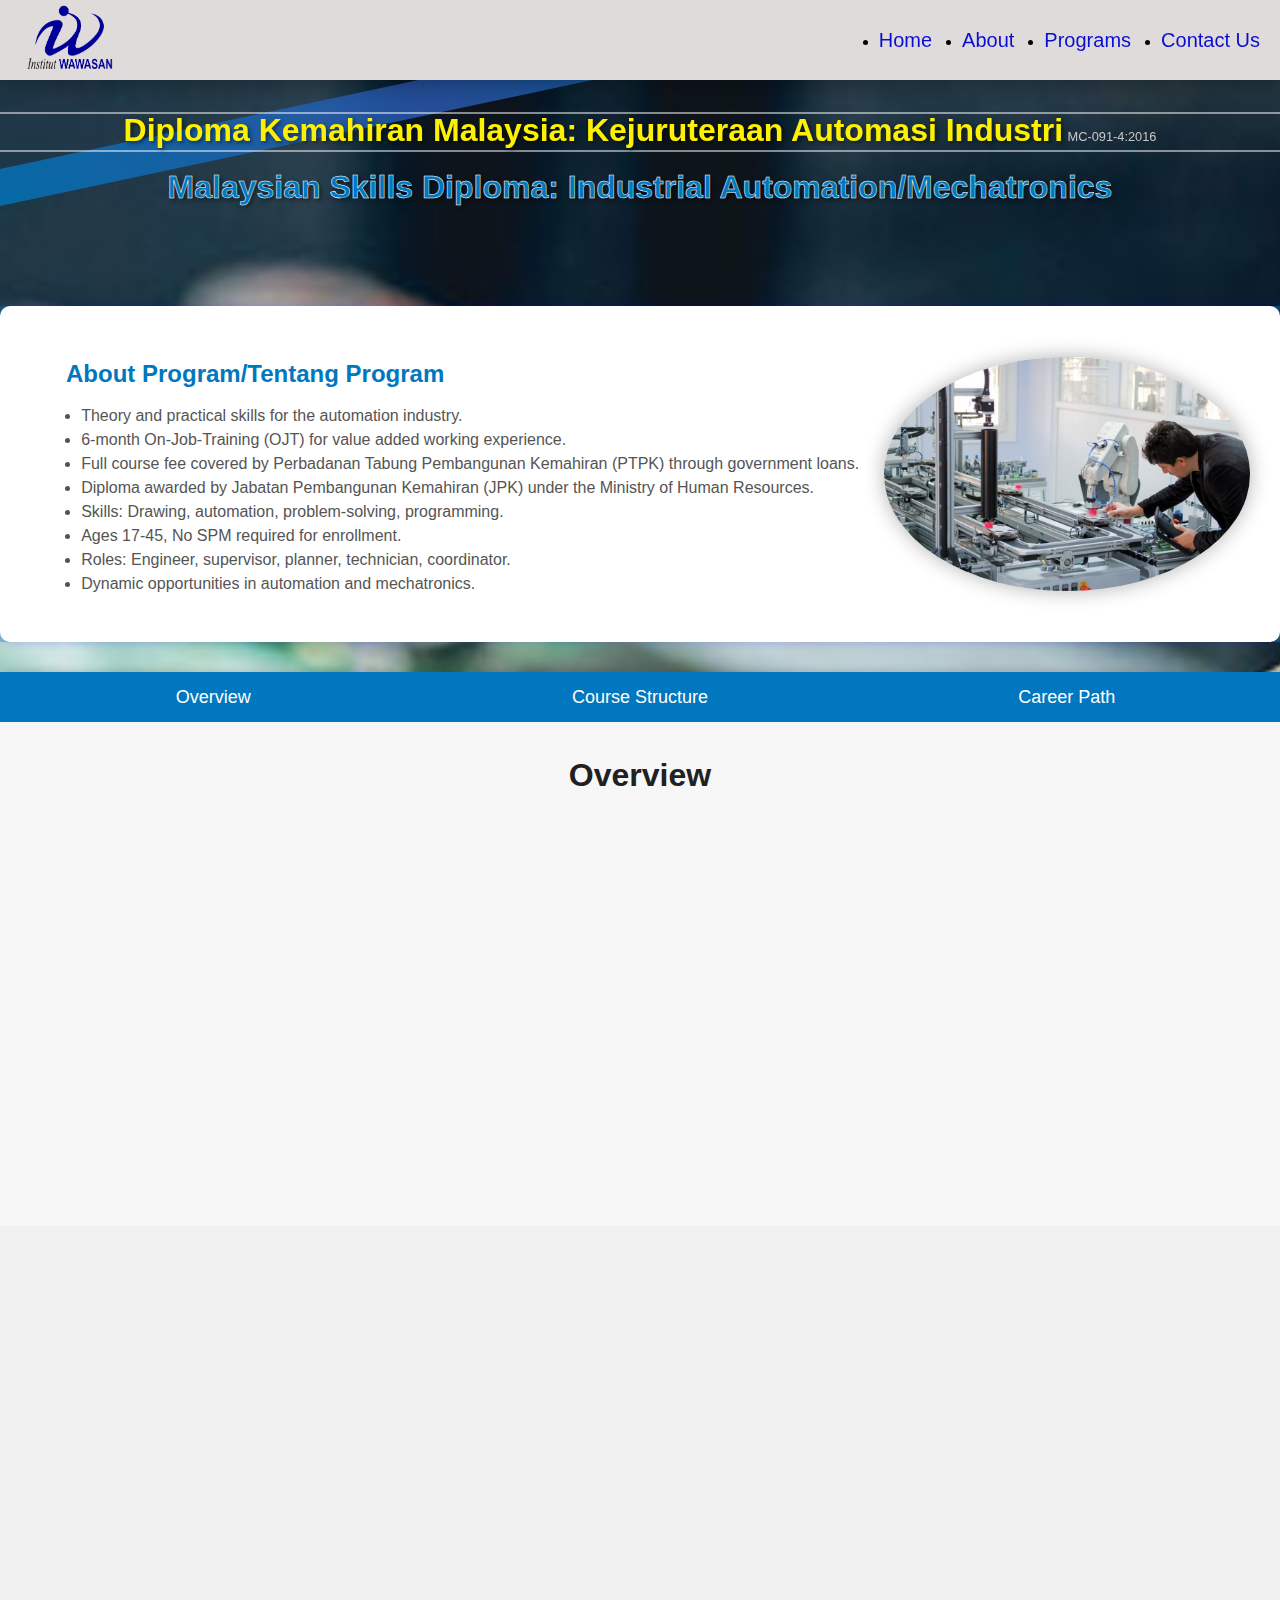
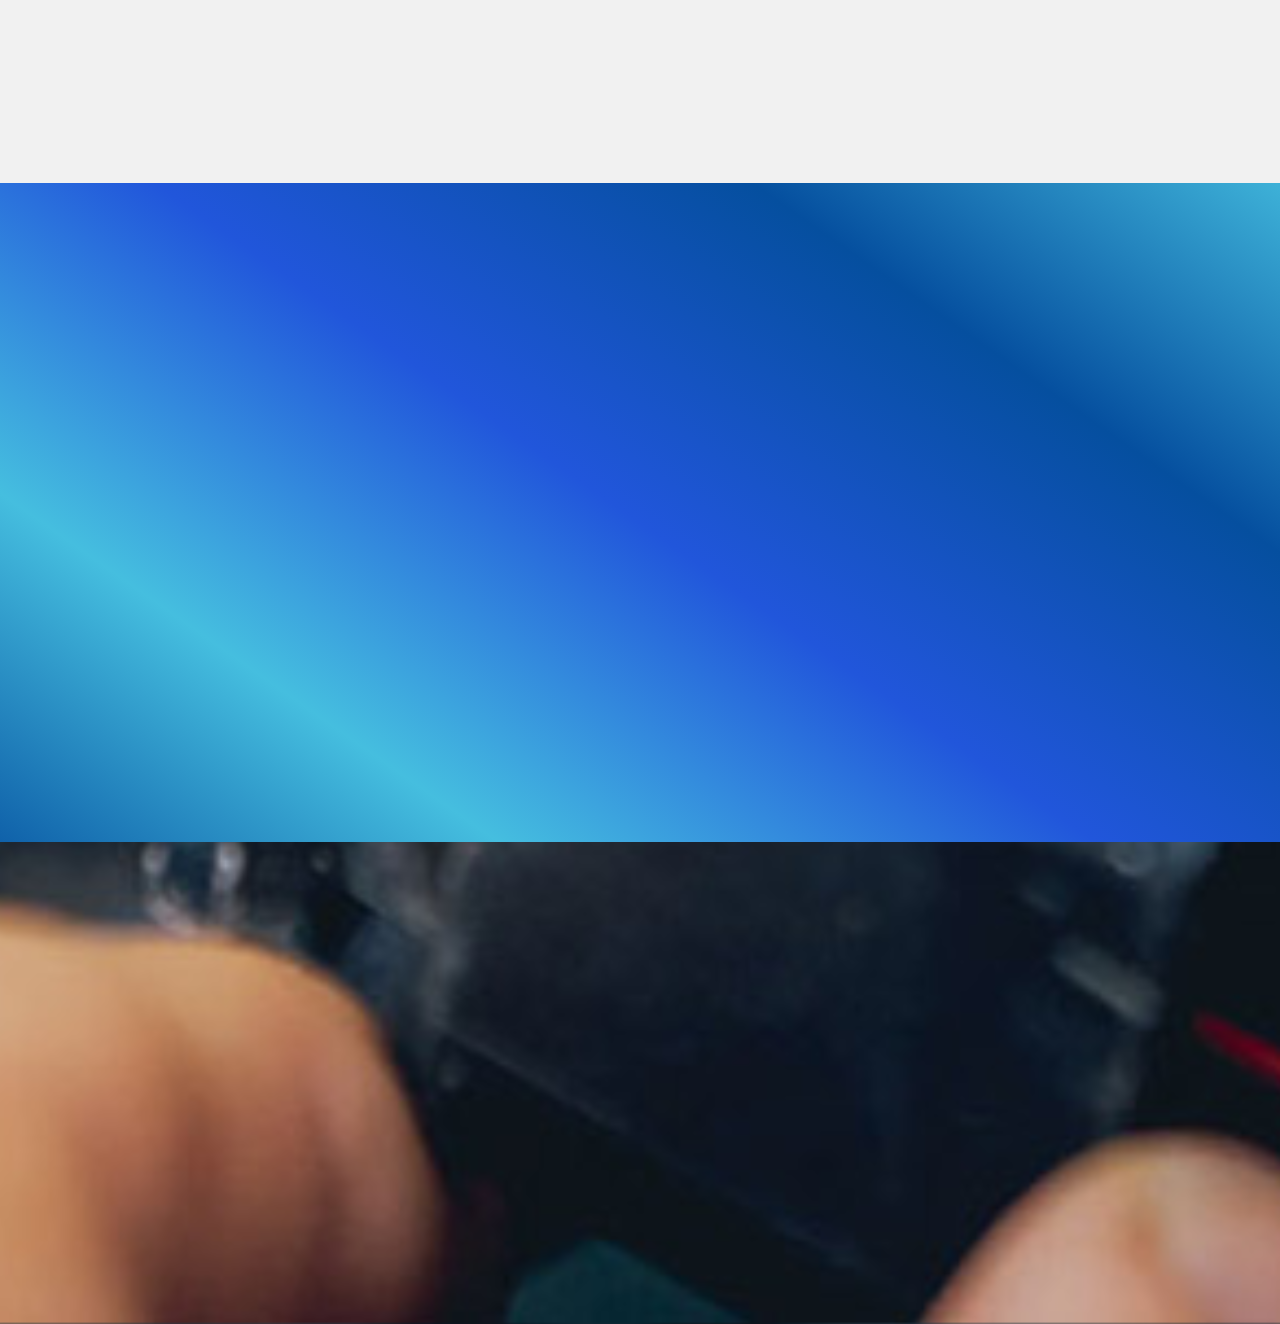
<file: Program3Diploma_Kejuruteraan_Industri_Automasi_(Mekatronik).html>
<!DOCTYPE html>
<html lang="en">

<head>
  <meta charset="UTF-8">
  <meta http-equiv="X-UA-Compatible" content="IE=edge">
  <meta name="viewport" content="width=device-width, initial-scale=1.0">
  <link rel="stylesheet" href="style.css">
  <link rel="stylesheet" href="styleProgram3.css">
  <link rel="stylesheet" href="styleProgramMain.css">
  <script src="navBar.js" defer></script>
  <script src="program1,2,3,4.js" defer></script>
  <script src="endWeb.js" defer></script>

  <link href="https://unpkg.com/aos@2.3.1/dist/aos.css" rel="stylesheet">
  <script src="https://unpkg.com/aos@2.3.1/dist/aos.js"></script>
  <title>Diploma in Industrial Automation/Mechatronics</title>
</head>

<body>
  <script>
    AOS.init({
      once: true, // whether animation should happen only once - while scrolling down
    });
  </script>


<nav class="navv">
  <div class="logo-box">
      <img src="asset/gambar/true_logo-removebg-preview.png" alt="Company Logo">
  </div>
  <ul class="ull">
      <li class="lii"><a class="aNav" href="index.html">Home</a></li>
      <li class="lii"><a class="aNav" href="about_us.html">About</a></li>
      <li class="dropdown">
          <a href="TVETProgram.html" onclick="toggleDropdown()" class="aNav">Programs</a>
          <ul class="dropdown-content">
            <li><a href="Program3Diploma_Kejuruteraan_Industri_Automasi_(Mekatronik).html">Industrial Automation /Mechatronic Engineering</a></li>
            <li><a href="Program2Diploma_Kejuruteraan_Elektronik.html">Industrial Electronic - Equipment Engineering</a></li>
            <li><a href="Program4Diploma_Pengurusan_Perniangaan_Dan_Pejabat.html">Administrative Management</a></li>
            <li><a href="Program1Sijil_Kejuruteraan_Elektrik.html">Electrical Installation & Maintenance Engineering</a></li>
          </ul>
      </li>
      <li class="lii"><a class="aNav" href="contact_us.html">Contact Us</a></li>
  </ul>
</nav>

  <div class="inline">
    <h1 class="program-titleBM">Diploma Kemahiran Malaysia: Kejuruteraan Automasi Industri</h1>
    <p class="course-code">MC-091-4:2016</p>
  </div>
  <h1 class="program-title">Malaysian Skills Diploma: Industrial Automation/Mechatronics</h1>

  <div class="program-section">
    <div class="program-info">
      <h3>About Program/Tentang Program</h3>
      <ul>
        <li>Theory and practical skills for the automation industry.</li>
        <li>6-month On-Job-Training (OJT) for value added working experience.</li>
        <li>Full course fee covered by Perbadanan Tabung Pembangunan Kemahiran (PTPK) through government loans.</li>
        <li>Diploma awarded by Jabatan Pembangunan Kemahiran (JPK) under the Ministry of Human Resources.</li>
        <li>Skills: Drawing, automation, problem-solving, programming.</li>
        <li>Ages 17-45, No SPM required for enrollment.</li>
        <li>Roles: Engineer, supervisor, planner, technician, coordinator.</li>
        <li>Dynamic opportunities in automation and mechatronics.</li>
      </ul>
    </div>
    <img class="program-image" src="asset/gambar/Mechatronic about.jpeg" alt="Program Image">
  </div>

  <nav class="menu">
    <ul class="navigation">
      <li><a href="#" class="active" data-target="overview">Overview</a></li>
      <li><a href="#" data-target="course-structure">Course Structure</a></li>
      <li><a href="#" data-target="career-path">Career Path</a></li>
    </ul>

  </nav>


  <section class="overview" id="overview">
    <div class="container">
      <h2 class="title">Overview</h2>
      <div class="content">
        <p class="highlight">Duration/Tempoh</p>
        <ul class="features">
          <li>2 Years & 6 months & 6 months (OJT)</li>
        </ul>
        <p class="highlight2">Benefits/Kelebihan</p>
        <ul class="features">
          <li>Living Allowance/Elaun Sara Hidup: RM600/month</li>
          <li>Laptop Allowance/Elaun Laptop: RM2500</li>
          <li>Transportation allowance/Elaun pengangkutan: RM2000</li>
        </ul>
        <p class="highlight2">Entry Requirement/Syarat Kemasukan</p>
        <ul class="features">
          <li>Ages From 17 To 45 Years Old</li>
          <li>SPM Not Required</li>
        </ul>
      </div>
    </div>
  </section>



  <section class="boxer" id="course-structure">
    <h2>Course Structure/Struktur Kursus</h2>
    <div class="flex-container">
      <div class="flex-item">
        <p class="sub-title">Semester 1</p>
        <ul>
          <li>Industrial Automation Engineering Drawing</li>
          <li>Industrial Automation Fundamental Control Programming</li>
          <li>Industrial Automation Fabrication</li>
          <li>Industrial Automation Sub-Assembling</li>
          <li>Industrial Automation Systems Servicing</li>
          <li>Core Abilities Level 2</li>
        </ul>

      </div>
      <div class="flex-item">
        <p class="sub-title">Semester 2 & 3</p>
        <ul>
          <li>Industrial Automation Computer Aided Design (Cad) Assembly Drawing</li>
          <li>Industrial Automation Mechanical Systems Assembling</li>
          <li>Industrial Automation Electrical & Electronic Systems Assembling</li>
          <li>Industrial Automation System Calibration</li>
          <li>Mini Project Planning/ Mini Project</li>
          <li>Industrial Automation Systems Maintenance</li>
          <li>Industrial Automation Control System Programming</li>
          <li>Industrial Automation Engineering Systems Support Supervision</li>
          <li>Computer Application</li>
          <li>Computer Maintenance & Networking</li>
          <li>Core Abilities Level 3</li>
        </ul>
      </div>
      <div class="flex-item">
        <p class="sub-title">Semester 4 & 5</p>
        <ul>
          <li>Industrial Automation Systems Design</li>
          <li>Industrial Automation Systems Integration</li>
          <li>Industrial Automation Installation And Commissioning</li>
          <li>Industrial Automation Systems Maintenance Coordination</li>
          <li>Industrial Automation Project Coordination</li>
          <li>Project Presentation</li>
          <li>Project Report Writing</li>
          <li>Final Year Project</li>
          <li>Core Abilities Level 4</li>
        </ul>
      </div>
    </div>






  </section>

  <section class="career-path" id="career-path">
    <div data-aos="flip-left" data-aos-easing="ease-out-cubic" data-aos-duration="800">
      <div class="career-path-box">
        <h2>Career Path/Halatuju Kerjaya</h2>
        <ul class="uull">
          <li class="career-group">
            <div data-aos="zoom-in" data-aos-easing="ease-out-cubic" data-aos-duration="8000">
              <img src="asset/gambar/Mechatronic carrer path Technical Roles.jpeg" alt="Technical Roles">
            </div>
            <p>Technical Roles</p>
            <ul>
              <li>Engineer</li>
              <li>Supervisor</li>
              <li>Maintenance</li>
              <li>Quality Assurance</li>
            </ul>
          </li>
          <li class="career-group">
            <img src="asset/gambar/Electronic Engineering career path Training and Instruction Roles.jpeg"
              alt="Training and Instruction Roles">
            <p>Training and Instruction Roles</p>
            <ul>
              <li>Planner</li>
              <li>Technical Trainer/Instructor</li>
            </ul>
          </li>
          <li class="career-group">
            <div data-aos="zoom-in" data-aos-easing="ease-out-cubic" data-aos-duration="8000">
              <img src="asset/gambar/electronic carrer path degree.jpeg" alt="Technical Roles">
            </div>
            <p>Continue for Futher Study</p>
            <ul>
              <li>Use The Diploma To Continue Study In A Degree Program</li>
              <li>Our Asossiate Parther: <a href="https://www.wou.edu.my/" target="_blank" rel="noopener">Wawasan Open University</a></li>
            </ul>
          </li>
        </ul>
      </div>
    </div>
  </section>

  <div class="footer-container">
    <div class="footer-info">
      <h3 class="footer-title">Address</h3>
      <p class="footer-text-selang">50, Lorong Semarak 1</p>
      <p class="footer-text-selang">09000 Kulim, Kedah</p>
      <h3 class="footer-title">Phone Number</h3>
      <p class="footer-text-selang">04-4913388</p>
      <p class="footer-text-selang">012-4881104</p>
      <p class="footer-text-selang">013-4311045</p>
      <p class="footer-text-selang">012-4381104</p>
      <h3 class="footer-title">Email</h3>
      <p class="footer-text-selang">enquiry@iwawasan.com.my</p>
    </div>
    <div class="footer-info">
      <h3 class="footer-title">Follow Us</h3>
      <div class="social-media-icons">
        <a href="https://www.facebook.com/iWawasan?locale=ms_MY" class="icon-link" target="_blank" rel="noopener">
          <i class="fa fa-facebook"><img src="asset/gambar/facebook.png" alt="Facebook"></i>
          <span class="sr-only"></span>
        </a>
        <a href="https://www.tiktok.com/@collegeinstitutwawasan?_t=8cY607a98qt&_r=1" class="icon-link" target="_blank" rel="noopener">
          <i class="fa fa-tiktok"><img src="asset/gambar/tik-tok.png" alt="TikTok"></i>
          <span class="sr-only"></span>
        </a>
        <a href="https://instagram.com/institutwawasan?igshid=MzRlODBiNWFlZA==" class="icon-link" target="_blank" rel="noopener">
          <i class="fa fa-instagram"><img src="asset/gambar/instagram.png" alt="Instagram"></i>
          <span class="sr-only"></span>
        </a>
      </div>
      
    </div>
    <div class="footer-info">
      <h3 class="footer-title">Share your contact info, we'll reach out soon!</h3>
      <a href="contact_us.html" class="btn-tanya">Send Now</a>
    </div>
  </div>
  
    <div class="bottom-bar">
      <p class="bottom-text">Copyright © 2023 INSTITUT WAWASAN</p>
    </div>


</body>

</html>
</file>
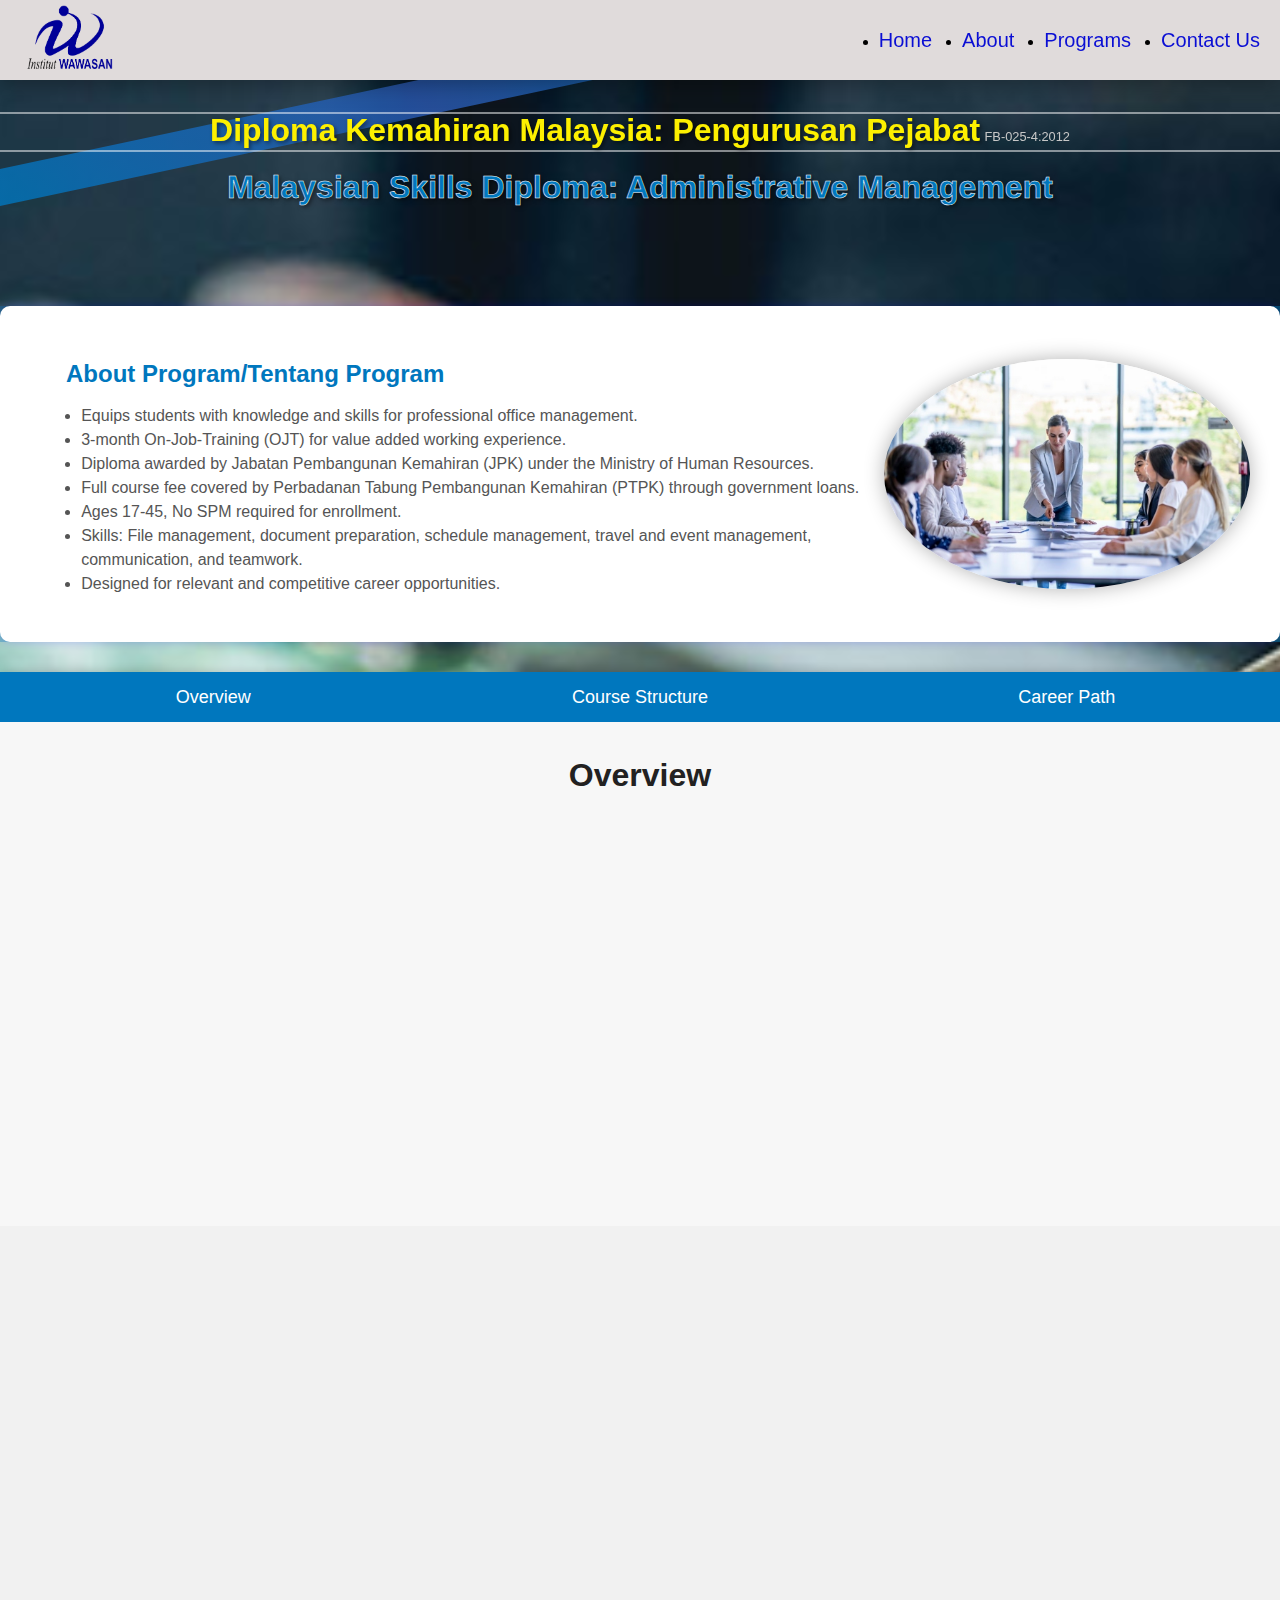
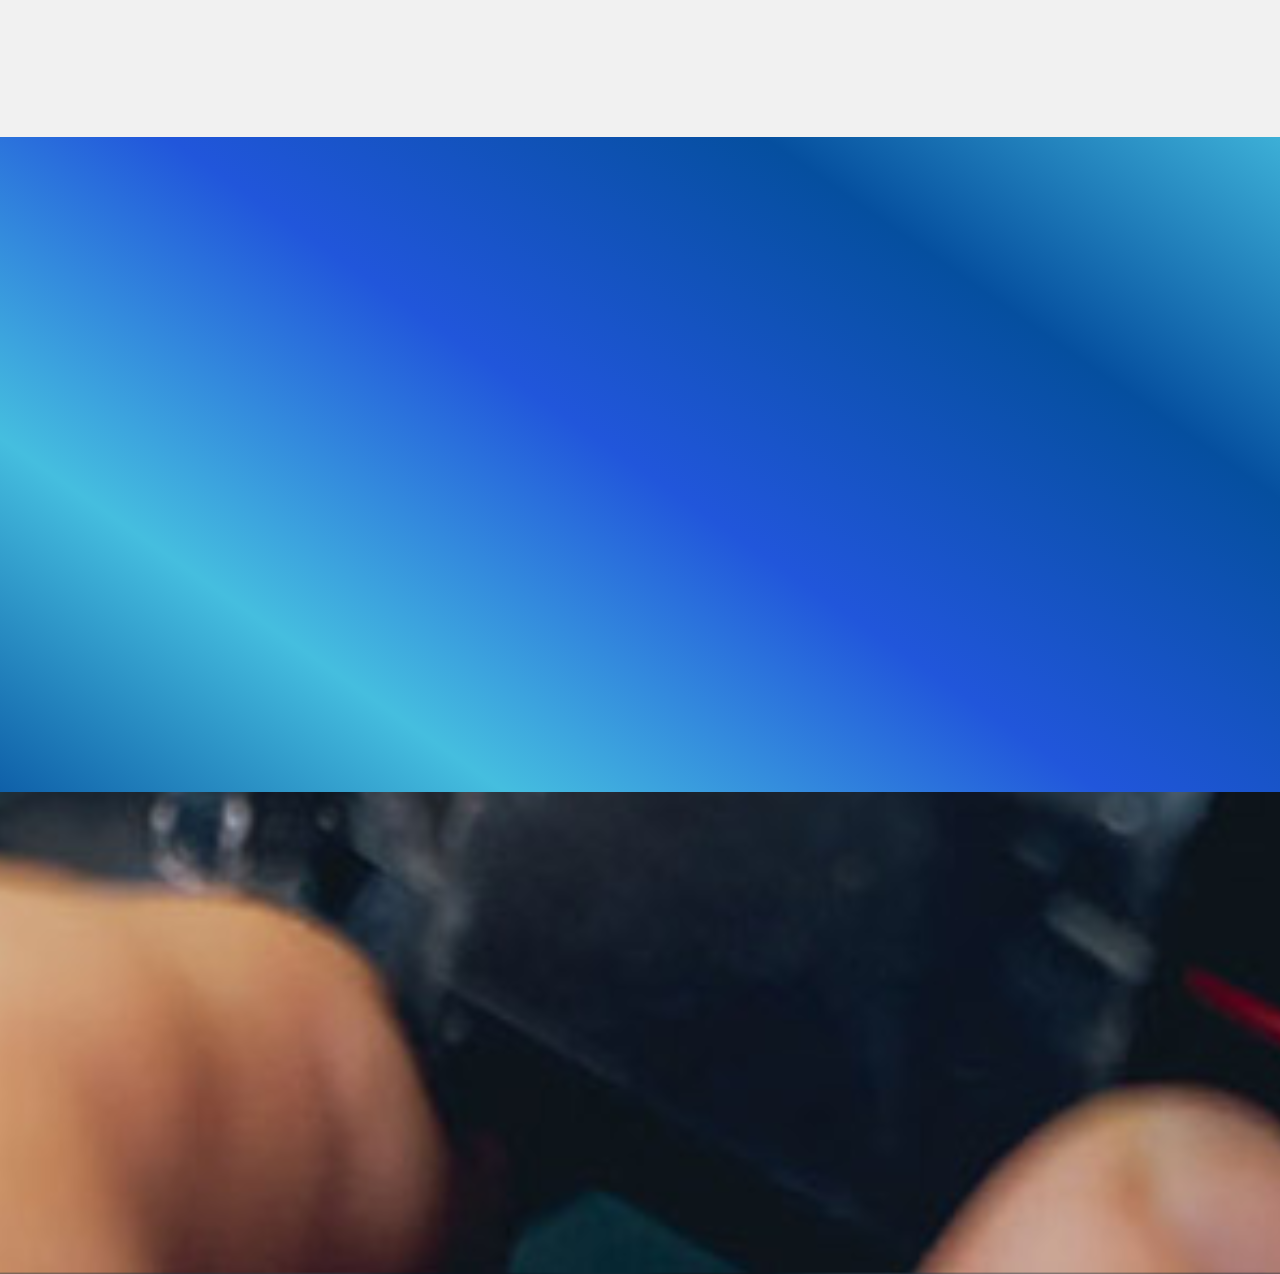
<file: Program4Diploma_Pengurusan_Perniangaan_Dan_Pejabat.html>
<!DOCTYPE html>
<html lang="en">

<head>
  <meta charset="UTF-8">
  <meta http-equiv="X-UA-Compatible" content="IE=edge">
  <meta name="viewport" content="width=device-width, initial-scale=1.0">
  <link rel="stylesheet" href="style.css">
  <link rel="stylesheet" href="styleProgram4.css">
  <link rel="stylesheet" href="styleProgramMain.css">
  <script src="navBar.js" defer></script>
  <script src="program1,2,3,4.js" defer></script>
  <script src="endWeb.js" defer></script>

  <link href="https://unpkg.com/aos@2.3.1/dist/aos.css" rel="stylesheet">
  <script src="https://unpkg.com/aos@2.3.1/dist/aos.js"></script>
  <title>Diploma in Administrative Management</title>
</head>

<body>
  <script>
    AOS.init({
      once: true, // whether animation should happen only once - while scrolling down
    });
  </script>

<nav class="navv">
  <div class="logo-box">
      <img src="asset/gambar/true_logo-removebg-preview.png" alt="Company Logo">
  </div>
  <ul class="ull">
      <li class="lii"><a class="aNav" href="index.html">Home</a></li>
      <li class="lii"><a class="aNav" href="about_us.html">About</a></li>
      <li class="dropdown">
          <a href="TVETProgram.html" onclick="toggleDropdown()" class="aNav">Programs</a>
          <ul class="dropdown-content">
            <li><a href="Program3Diploma_Kejuruteraan_Industri_Automasi_(Mekatronik).html">Industrial Automation /Mechatronic Engineering</a></li>
            <li><a href="Program2Diploma_Kejuruteraan_Elektronik.html">Industrial Electronic - Equipment Engineering</a></li>
            <li><a href="Program4Diploma_Pengurusan_Perniangaan_Dan_Pejabat.html">Administrative Management</a></li>
            <li><a href="Program1Sijil_Kejuruteraan_Elektrik.html">Electrical Installation & Maintenance Engineering</a></li>
          </ul>
      </li>
      <li class="lii"><a class="aNav" href="contact_us.html">Contact Us</a></li>
  </ul>
</nav>
  <div class="inline">
    <h1 class="program-titleBM">Diploma Kemahiran Malaysia: Pengurusan Pejabat</h1>
    <p class="course-code">FB-025-4:2012</p>
  </div>
  <h1 class="program-title">Malaysian Skills Diploma: Administrative Management</h1>
  <div class="program-section">
    <div class="program-info">
      <h3>About Program/Tentang Program</h3>
      <ul>
        <li>Equips students with knowledge and skills for professional office management.</li>
        <li>3-month On-Job-Training (OJT) for value added working experience.</li>
        <li>Diploma awarded by Jabatan Pembangunan Kemahiran (JPK) under the Ministry of Human Resources.</li>
        <li>Full course fee covered by Perbadanan Tabung Pembangunan Kemahiran (PTPK) through government loans.</li>
        <li>Ages 17-45, No SPM required for enrollment.</li>
        <li>Skills: File management, document preparation, schedule management, travel and event management,
          communication, and teamwork.</li>
        <li>Designed for relevant and competitive career opportunities.</li>
      </ul>
    </div>
    <img class="program-image" src="asset/gambar/office admin zoom out.jpeg" alt="Program Image">
  </div>

  <nav class="menu">
    <ul class="navigation">
      <li><a href="#" class="active" data-target="overview">Overview</a></li>
      <li><a href="#" data-target="course-structure">Course Structure</a></li>
      <li><a href="#" data-target="career-path">Career Path</a></li>
    </ul>

  </nav>


  <section class="overview" id="overview">
    <div class="container">
      <h2 class="title">Overview</h2>
      <div class="content">
        <p class="highlight">Duration/Tempoh</p>
        <ul class="features">
          <li>2 Years & 6 months & 3 months (OJT)</li>
        </ul>
        <p class="highlight2">Benefits/Kelebihan</p>
        <ul class="features">
          <li>Living Allowance/Elaun Sara Hidup: RM600/month</li>
          <li>Laptop Allowance/Elaun Laptop: RM2500</li>
          <li>Transportation allowance/Elaun pengangkutan: RM2000</li>
        </ul>
        <p class="highlight2">Entry Requirement/Syarat Kemasukan</p>
        <ul class="features">
          <li>Ages From 17 To 45 Years Old</li>
          <li>SPM Not Required</li>
        </ul>
      </div>
    </div>
  </section>




  <section class="boxer" id="course-structure">
    <h2>Course Structure/Struktur Kursus</h2>
    <div class="flex-container">
      <div class="flex-item">
        <p class="sub-title">Semester 1</p>

        <ul>
          <li>Incoming Communication</li>
          <li>Outgoing Communication</li>
          <li>Filing Administration</li>
          <li>Meeting Preparation Assistance</li>
          <li>Basic Data Entry</li>
          <li>Core Abilities Level 1 & 2</li>
        </ul>

      </div>
      <div class="flex-item">
        <p class="sub-title">Semester 2 & 3</p>
        <ul>
          <li>Office Operation Coordination</li>
          <li>Meeting Arrangement</li>
          <li>Procurement Administration</li>
          <li>Staff Administration Customer Liaison</li>
          <li>Office Safety & Security Administration</li>
          <li>Event Arrangement Assistance</li>
          <li>Computer Application</li>
          <li>Computer Maintenance & Networking</li>
          <li>Core Abilities Level 3</li>
        </ul>
      </div>
      <div class="flex-item">
        <p class="sub-title">Semester 4 & 5</p>
        <ul>
          <li>Administrative Staff Development Management</li>
          <li>Office Asset Facilities Management</li>
          <li>Office Inventory Management</li>
          <li>Office Vendor Administration</li>
          <li>Office Policies Administration</li>
          <li>Office Special Project Administration</li>
          <li>Administrative Staff Performance Appraisal</li>
          <li>Human Resource General Administration</li>
          <li>Project Presentation</li>
          <li>Project Report Writing</li>
          <li>Final Year Project</li>
          <li>Core Abilities Level 4</li>
        </ul>
      </div>
    </div>

  </section>

  <section class="career-path" id="career-path">
    <div data-aos="flip-left" data-aos-easing="ease-out-cubic" data-aos-duration="800">
      <div class="career-path-box">
        <h2>Career Path/Halatuju Kerjaya</h2>
        <ul class="uull">
         
          <li class="career-group">
            <div data-aos="zoom-in" data-aos-easing="ease-out-cubic" data-aos-duration="8000">
            </div>
            <img src="asset/gambar/office admin career path Industries and Sectors.jpeg"
              alt="Training and Instruction Roles">
            <p>Industries and Sectors</p>
            <ul>
              <li>Manufacturing and Wholesale Business</li>
              <li>Transportation and Telecommunication</li>
              <li>Education and Healthcare</li>
              <li>Sales and Business Management</li>
            </ul>
          </li>
          <li class="career-group">
            <img src="asset/gambar/office admin career path financial.jpeg" alt="Training and Instruction Roles">
            <p>Financial and Government Institutions</p>
            <ul>
              <li>Banks</li>
              <li>Insurance Companies</li>
              <li>Processing Companies</li>
              <li>Government Positions at the State and Federal Levels</li>
            </ul>
          </li>
          <li class="career-group">
            <div data-aos="zoom-in" data-aos-easing="ease-out-cubic" data-aos-duration="8000">
              <img src="asset/gambar/electronic carrer path degree.jpeg" alt="Technical Roles">
            </div>
            <p>Continue for Futher Study</p>
            <ul>
              <li>Use The Diploma To Continue Study In A Degree Program</li>
              <li>Our Asossiate Parther: <a href="https://www.wou.edu.my/" target="_blank" rel="noopener">Wawasan Open University</a></li>
            </ul>
          </li>
        </ul>
      </div>
    </div>
  </section>

  <div class="footer-container">
    <div class="footer-info">
      <h3 class="footer-title">Address</h3>
      <p class="footer-text-selang">50, Lorong Semarak 1</p>
      <p class="footer-text-selang">09000 Kulim, Kedah</p>
      <h3 class="footer-title">Phone Number</h3>
      <p class="footer-text-selang">04-4913388</p>
      <p class="footer-text-selang">012-4881104</p>
      <p class="footer-text-selang">013-4311045</p>
      <p class="footer-text-selang">012-4381104</p>
      <h3 class="footer-title">Email</h3>
      <p class="footer-text-selang">enquiry@iwawasan.com.my</p>
    </div>
    <div class="footer-info">
      <h3 class="footer-title">Follow Us</h3>
      <div class="social-media-icons">
        <a href="https://www.facebook.com/iWawasan?locale=ms_MY" class="icon-link" target="_blank" rel="noopener">
          <i class="fa fa-facebook"><img src="asset/gambar/facebook.png" alt="Facebook"></i>
          <span class="sr-only"></span>
        </a>
        <a href="https://www.tiktok.com/@collegeinstitutwawasan?_t=8cY607a98qt&_r=1" class="icon-link" target="_blank" rel="noopener">
          <i class="fa fa-tiktok"><img src="asset/gambar/tik-tok.png" alt="TikTok"></i>
          <span class="sr-only"></span>
        </a>
        <a href="https://instagram.com/institutwawasan?igshid=MzRlODBiNWFlZA==" class="icon-link" target="_blank" rel="noopener">
          <i class="fa fa-instagram"><img src="asset/gambar/instagram.png" alt="Instagram"></i>
          <span class="sr-only"></span>
        </a>
      </div>
      
    </div>
    <div class="footer-info">
      <h3 class="footer-title">Share your contact info, we'll reach out soon!</h3>
      <a href="contact_us.html" class="btn-tanya">Send Now</a>
    </div>
  </div>
  
    <div class="bottom-bar">
      <p class="bottom-text">Copyright © 2023 INSTITUT WAWASAN</p>
    </div>

</body>

</html>
</file>
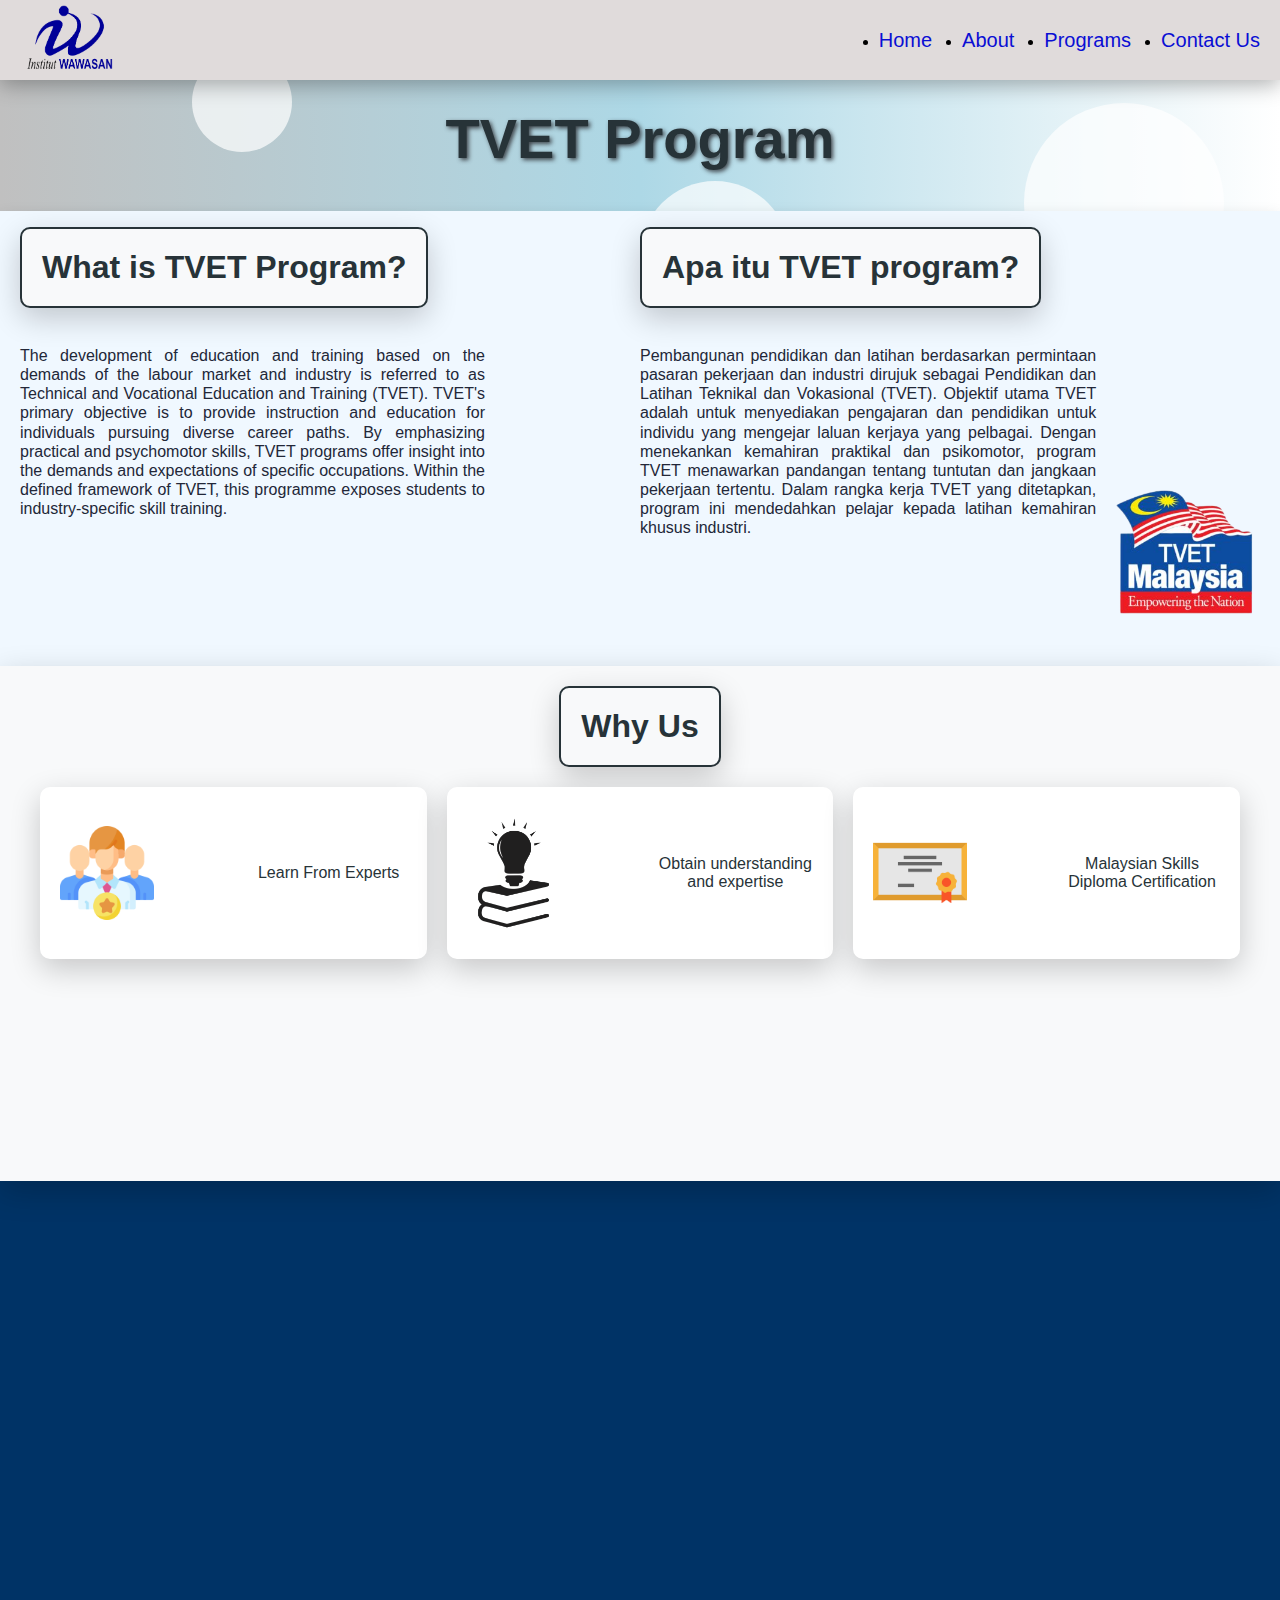
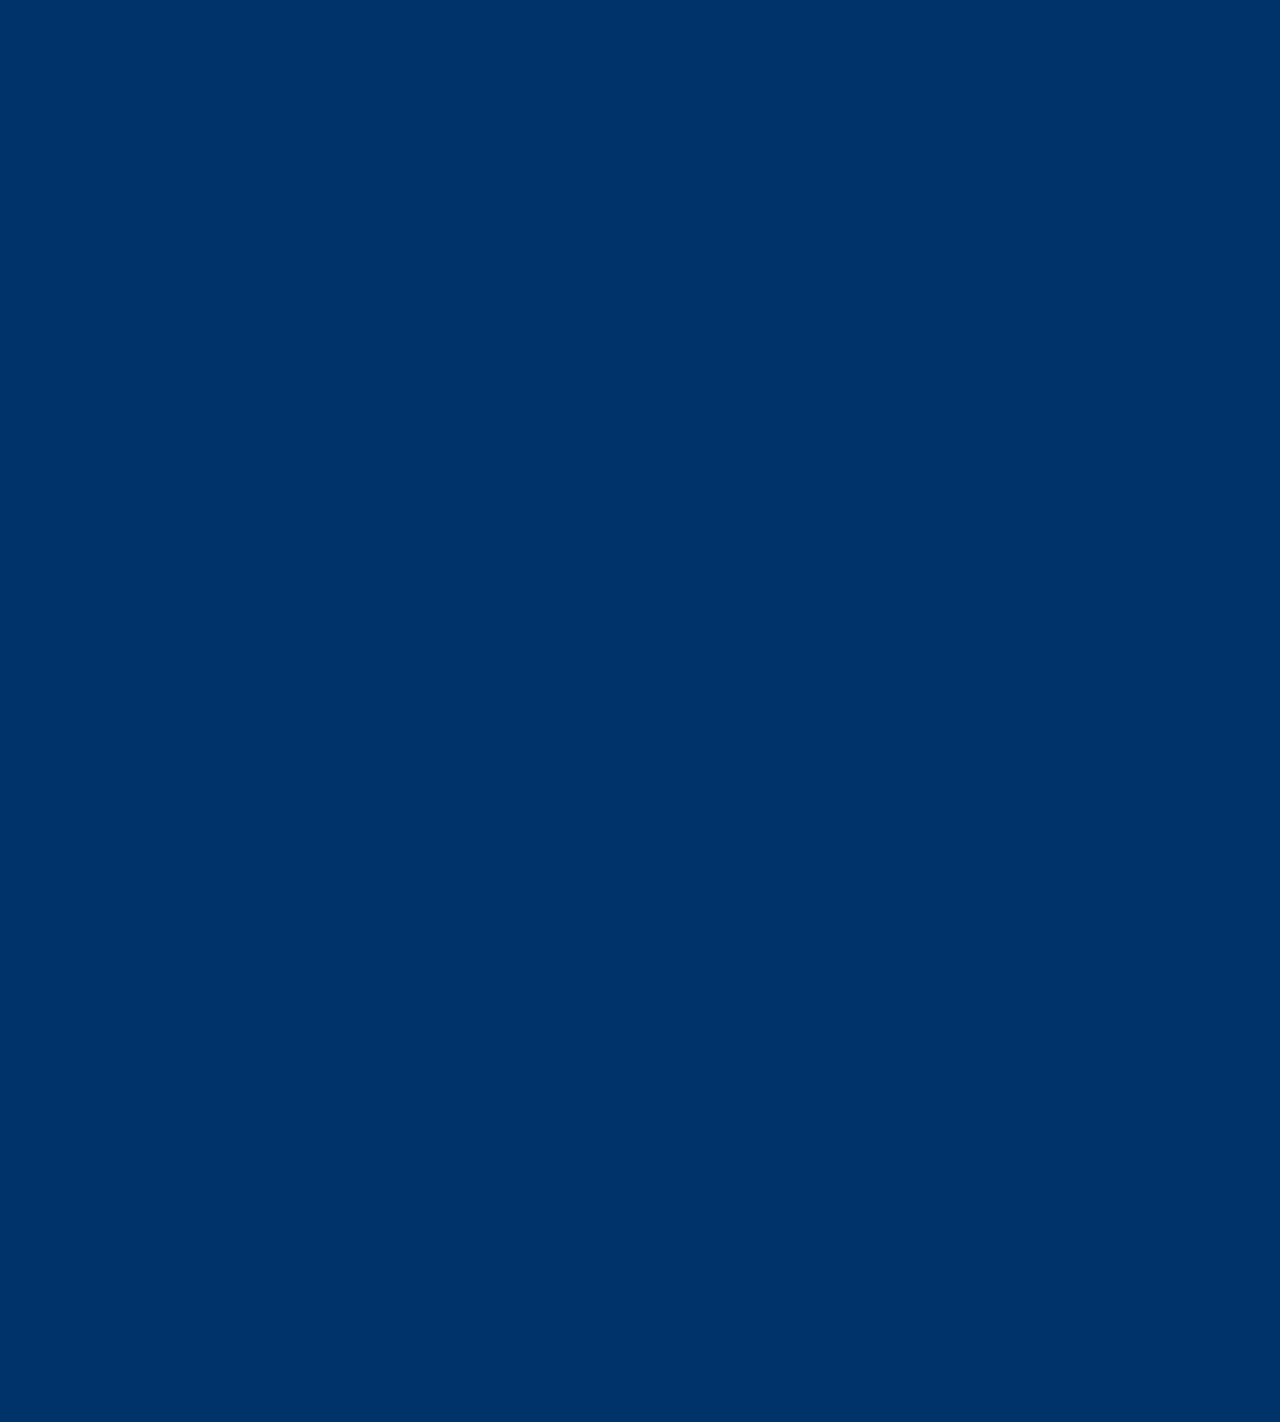
<file: TVETProgram.html>
<!DOCTYPE html>
<html lang="en">
<head>
    <meta charset="UTF-8">
    <meta http-equiv="X-UA-Compatible" content="IE=edge">
    <meta name="viewport" content="width=device-width, initial-scale=1.0">
    <link rel="stylesheet" href="styleTVETProgram.css">
    <link rel="stylesheet" href="style.css">
    <script src="endWeb.js" defer></script>
    
    <title>TVET Program</title>
</head>
<body>

  <nav class="navv">
    <div class="logo-box">
        <img src="asset/gambar/true_logo-removebg-preview.png" alt="Company Logo">
    </div>
    <ul class="ull">
        <li class="lii"><a class="aNav" href="index.html">Home</a></li>
        <li class="lii"><a class="aNav" href="about_us.html">About</a></li>
        <li class="dropdown">
            <a href="TVETProgram.html" onclick="toggleDropdown()" class="aNav">Programs</a>
            <ul class="dropdown-content">
              <li><a href="Program3Diploma_Kejuruteraan_Industri_Automasi_(Mekatronik).html">Industrial Automation /Mechatronic Engineering</a></li>
              <li><a href="Program2Diploma_Kejuruteraan_Elektronik.html">Industrial Electronic - Equipment Engineering</a></li>
              <li><a href="Program4Diploma_Pengurusan_Perniangaan_Dan_Pejabat.html">Administrative Management</a></li>
              <li><a href="Program1Sijil_Kejuruteraan_Elektrik.html">Electrical Installation & Maintenance Engineering</a></li>
            </ul>
        </li>
        <li class="lii"><a class="aNav" href="contact_us.html">Contact Us</a></li>
    </ul>
</nav>

      <!-- main title -->
      <div class="title-container">
        <h1 class="main-title">TVET Program</h1>
        <div class="decorative-elements">
            <div class="element"></div>
            <div class="element"></div>
            <div class="element"></div>
            <!-- Add more elements as needed -->
        </div>
    </div>
    
      

      <!-- what is tvet --> 
      <div id="tvet-program" class="content-section">
        <div class="animation-box">
          <div class="column"> 
            <h1 class="title">What is TVET Program?</h1>
            <div class="content-wrapper">
              <p class="content-description">The development of education and training based on the demands of the labour market and industry is referred to as Technical and Vocational Education and Training (TVET). 
                TVET's primary objective is to provide instruction and education for individuals pursuing diverse career paths. By emphasizing practical and psychomotor skills, TVET programs offer insight into the demands and expectations of specific occupations.
                 Within the defined framework of TVET, this programme exposes students to industry-specific skill training.</p>
            </div>
          </div>
          <div class="column">
            <h1 class="title">Apa itu TVET program?</h1>
            <div class="content-wrapper">
              <p class="content-description">Pembangunan pendidikan dan latihan berdasarkan permintaan pasaran pekerjaan dan industri dirujuk sebagai Pendidikan dan Latihan Teknikal dan Vokasional (TVET).
                Objektif utama TVET adalah untuk menyediakan pengajaran dan pendidikan untuk individu yang mengejar laluan kerjaya yang pelbagai. Dengan menekankan kemahiran praktikal dan psikomotor, program TVET menawarkan pandangan tentang tuntutan dan jangkaan pekerjaan tertentu.
                 Dalam rangka kerja TVET yang ditetapkan, program ini mendedahkan pelajar kepada latihan kemahiran khusus industri. </p>
              <img src="asset/gambar/tvet malaysia.png" alt="TVET Image" class="content-img">
            </div>
          </div>  
        </div>
        
    </div>

    <!-- why pick us -->
    <div class="why-pick-us-container">
        <h2 class="why-pick-us-title">Why Us</h2>
        <div class="grid-container">
            <div class="grid-item">
                <img src="asset/gambar/tvet img1.png" alt="Image 1">
                <p>Learn From Experts</p>
            </div>
            <div class="grid-item">
                <img src="asset/gambar/tvet img2.png" alt="Image 2">
                <p>Obtain understanding and expertise</p>
            </div>
            <div class="grid-item">
                <img src="asset/gambar/tvet img3.png" alt="Image 3">
                <p>Malaysian Skills Diploma Certification</p>
            </div>
            <div class="grid-item2">
                <img src="asset/gambar/tvet img/tvet img 4.png" alt="Image 4">
                <p>Sponsorship from Perbadanan Tabung Pembangunan Kemahiran (PTPK) </p>
            </div>
            <div class="grid-item2">
                <img src="asset/gambar/tvet img5.png" alt="Image 5">
                <p>Monthly Allowance RM400 - RM600</p>
            </div>
            <div class="grid-item2">
                <img src="asset/gambar/true_logo-removebg-preview.png" alt="Image 6">
                <p>Certified Training Center by JPK</p>
            </div>
        </div>
    </div>
    




    <!-- tvet program section -->

<div id="programs">
    <div class="title-container2">
        <h1>Programs Offered</h1>
    </div>

    <div class="programs-container">

        <div class="program-box">
            <h2>Industrial Electronic - Equipment Engineering</h2>
            <img src="asset/gambar/electronic option.jpeg" alt="Program Image">
            <p class="program-desc">The program equips learners with essential skills in electronic equipment installation, troubleshooting, maintenance, and product development</p>
            <a href="Program2Diploma_Kejuruteraan_Elektronik.html" class="program-button">Go to Program Page</a>
        </div>

        <div class="program-box">
            <h2>Industrial Automation /Mechatronic Engineering</h2>
            <img src="asset/gambar/mechatronic option.jpeg" alt="Program Image">
            <p class="program-desc">Focusing on Industrial Automation Engineering, this program provides in-depth training in system assembly and support</p>
            <a href="Program3Diploma_Kejuruteraan_Industri_Automasi_(Mekatronik).html" class="program-button">Go to Program Page</a>
        </div>

        <div class="program-box">
            <h2>Administrative Management</h2>
            <img src="asset/gambar/business management option.jpeg" alt="Program Image">
            <p class="program-desc">The course offers expert training in Office Administration, Supervision, and Management, enhancing productivity and organizational skills</p>
            <a href="Program4Diploma_Pengurusan_Perniangaan_Dan_Pejabat.html" class="program-button">Go to Program Page</a>
        </div>

        <div class="program-box">
            <h2>Electrical Installation & Maintenance</h2>
            <img src="asset/gambar/Electrical Engineering option.jpeg" alt="Program Image">
            <p class="program-desc">This program delivers rigorous training in both single and three-phase electrical installation and maintenance, emphasizing safety and efficiency</p>
            <a href="Program1Sijil_Kejuruteraan_Elektrik.html" class="program-button">Go to Program Page</a>
        </div>

        <!-- Add more program boxes as needed -->

    </div>
</div>

<div class="footer-container">
  <div class="footer-info">
    <h3 class="footer-title">Address</h3>
    <p class="footer-text-selang">50, Lorong Semarak 1</p>
    <p class="footer-text-selang">09000 Kulim, Kedah</p>
    <h3 class="footer-title">Phone Number</h3>
    <p class="footer-text-selang">04-4913388</p>
    <p class="footer-text-selang">012-4881104</p>
    <p class="footer-text-selang">013-4311045</p>
    <p class="footer-text-selang">012-4381104</p>
    <h3 class="footer-title">Email</h3>
    <p class="footer-text-selang">enquiry@iwawasan.com.my</p>
  </div>
  <div class="footer-info">
    <h3 class="footer-title">Follow Us</h3>
    <div class="social-media-icons">
      <a href="https://www.facebook.com/iWawasan?locale=ms_MY" class="icon-link" target="_blank" rel="noopener">
        <i class="fa fa-facebook"><img src="asset/gambar/facebook.png" alt="Facebook"></i>
        <span class="sr-only"></span>
      </a>
      <a href="https://www.tiktok.com/@collegeinstitutwawasan?_t=8cY607a98qt&_r=1" class="icon-link" target="_blank" rel="noopener">
        <i class="fa fa-tiktok"><img src="asset/gambar/tik-tok.png" alt="TikTok"></i>
        <span class="sr-only"></span>
      </a>
      <a href="https://instagram.com/institutwawasan?igshid=MzRlODBiNWFlZA==" class="icon-link" target="_blank" rel="noopener">
        <i class="fa fa-instagram"><img src="asset/gambar/instagram.png" alt="Instagram"></i>
        <span class="sr-only"></span>
      </a>
    </div>
    
  </div>
  <div class="footer-info">
    <h3 class="footer-title">Share your contact info, we'll reach out soon!</h3>
    <a href="contact_us.html" class="btn-tanya">Send Now</a>
  </div>
</div>

  <div class="bottom-bar">
    <p class="bottom-text">Copyright © 2023 INSTITUT WAWASAN</p>
  </div>
 
  <script src="TVETProgram.js" defer></script>
    
</body>
</html>
</file>
<file: styleAboutUs.css>
.bodyy {
  font-family: Arial, sans-serif;
  margin: 0;
  padding: 0;
  background: linear-gradient(to bottom, rgba(75, 134, 201, 0.61), rgba(6, 67, 209, 0.724));
  overflow-x: hidden;
}
* {
  margin: 10;
  padding: 0;
  box-sizing: border-box;
}

.contentT {
  position: absolute;
  z-index: 1;
  align-items: left;
  padding: 10px;
  /* This line adds some space inside the box */
  background-color: #1d97de;
  height: 100%;
  width: 100%;
  height: auto;
}



.contentT h2 {
  color: #fff;
  font-size: 5.0em;
  position: absolute;
  transform: translate(-50%, -50%);
  border: 3px solid linear-gradient(to bottom, rgba(75, 134, 201, 0.61), rgba(6, 67, 209, 0.724));
  ;
  border-radius: 10px;
  margin-top: 1.93em;
  margin-left: 3.8em;
  background-color: linear-gradient(to bottom, rgba(75, 134, 201, 0.61), rgba(6, 67, 209, 0.724));
  animation: fadeIn 1s ease-out;
}

.contentPon h2 {
  display: none;
}

.contentT h2:nth-child(1) {
  color: transparent;
  -webkit-text-stroke: 2px #126ce1;
}

.contentT h2:nth-child(2) {
  color: #126ce1;
  animation: fadeIn 1s ease-out, animate 4s ease-in-out infinite;
}

@keyframes animate {

  0%,
  100% {
    clip-path: polygon(0% 45%,
        16% 44%,
        33% 50%,
        54% 60%,
        70% 61%,
        84% 59%,
        100% 52%,
        100% 100%,
        0% 100%);
  }

  50% {
    clip-path: polygon(0% 60%,
        15% 65%,
        34% 66%,
        51% 62%,
        67% 50%,
        84% 45%,
        100% 46%,
        100% 100%,
        0% 100%);
  }
}



/* */
.about-us-header2 {
  height: 8000px;
  background-color: linear-gradient(to bottom, #367bea, #b05a05);
  margin-top: 5em;
  display: flex;
  justify-content: center;
  align-items: center;
  position: relative;
  margin-top: 11em;
  height: auto;
}

@keyframes fadeIn {
  0% {
    opacity: 0;
  }

  100% {
    opacity: 1;
  }
}

@keyframes textAnimation {
  0% {
    transform: translateY(30px);
    opacity: 0;
  }

  100% {
    transform: translateY(0);
    opacity: 1;
  }
}

.content {
  display: flex;
  justify-content: space-around;
  align-items: center;
  width: 90%;
  background-color: white;
  padding: 20px;
  border-radius: 40px;
  box-shadow: 0px 5px 20px rgba(0, 0, 0, 0.3);
  margin-top: 2em;
  margin-bottom: 2em;
  animation: fadeIn 1s ease-out;
  /* Adding fade in effect */
}

.text-container h1 {
  color: #0d3eb0;
  font-size: 48px;
  font-family: "Roboto", sans-serif;
  animation: textAnimation 1.2s ease-out;
  /* Adding text animation */
}

.about-description {
  font-family: 'Montserrat', sans-serif;
  color: #333;
  font-size: 15px;
  text-align: justify;
  margin-right: 1em;
  margin-left: -3em;
  max-width: 500px;
  /* Limit the width of the text */
  animation: textAnimation 1.5s ease-out;
  /* Adding text animation */
}


/* image */
.swiper {
  width: 400%;
  height: 600%;
}

.swiper-slide img {
  width: 100%;
}


@keyframes zoomInOut {

  0%,
  100% {
    transform: scale(1) translateY(0);
  }

  50% {
    transform: scale(1.01) translateY(-5px);
  }
}

.image-container {
  display: flex;
  justify-content: center;
  align-items: center;
  position: relative;
  max-width: 40%;
  min-height: 600%;
  margin-left: -5em;
  overflow: hidden;
  animation: zoomInOut 1.5s ease-in-out;
  /* Adding zoom in/out animation */
}

@media only screen and (max-width: 1000px) {

  .image-container {
    max-width: 50%;
    min-height: 200%;
    margin-left: 0;
    /* Other styles */
  }

  .about-description {
    font-size: 14px;
    margin-right: 1em;
    margin-left: 0em;
    max-width: 900px;
    /* Limit the width of the text */
  }
}


.swiper .swiper-button-prev,
.swiper .swiper-button-next {
  color: rgb(73, 142, 252);
  /* Change color to white */

  padding: 10px;
  /* Increase size */
  border-radius: 0%;
  /* Make them circular */
  font-size: 20px;
  /* Increase arrow size */
  transition: background-color 0.3s ease;
  /* Smooth background color transition */
}

.swiper .swiper-button-prev:hover,
.swiper .swiper-button-next:hover {
  box-shadow: 0px 0px 10px rgba(0, 0, 0, 0.5);
  /* Add shadow for better visibility */
  background-color: #4d535c;
}


.swiper .swiper-pagination-bullet-active {
  background-color: #3278e0;
}

/* mission vision */
#vision-mission-section {
  display: flex;
  justify-content: space-around;
  padding: 20px;
  background-color: #f1f1f1;
  font-family: Arial, sans-serif;
}

.section {
  flex-basis: 45%;
  padding: 20px;
  border-radius: 10px;
  box-shadow: 2px 2px 10px rgba(255, 30, 30, 0.1);
}

#vision {
  background-color: #4b8bf5;
  color: white;
}

#mission {
  background-color: #f5b04b;
  color: white;
}

#quality {
  background-color: #64f54b;
  color: white;
}

.section h2 {
  border-bottom: 2px solid white;
  padding-bottom: 10px;
  margin-bottom: 20px;
}

.section p {
  font-size: 18px;
  line-height: 1.6;
}


/* Mobile styles */
@media only screen and (max-width: 800px) {


  .contentT h2 {
    /* (title air) */
    display: none;
  }

  .contentT h2:nth-child(1) {
    display: none;
  }

  .contentT h2:nth-child(2) {
    display: none;
  }

  .contentPhone h2 {
    display: block;
    color: #1367d6;
    font-size: 2.7em;
    position: absolute;
    transform: translate(-50%, -50%);
    border-radius: 10px;
    margin-top: 3.23em;
    margin-left: 4.2em;
    animation: fadeIn 1s ease-out;
    z-index: 3;
  }





  .contentT {
    padding: 5px;
    /* Other styles */
  }

  .contentT h2 {
    font-size: 2.8em;
    margin-top: 2.7em;
    /* Other styles */
  }

  .about-us-header2 {
    margin-top: 2em;
    /* Other styles */
  }

  .content {
    flex-direction: column;
    padding: 10px;
    margin-top: 8em;
    /* Other styles */
  }



  .text-container h1 {
    font-size: 24px;
    /* Other styles */
  }

  .about-description {
    margin-left: 0;
    margin-right: 0;
    /* Other styles */
  }

  .swiper-slide img {
    width: 100%;
    /* Other styles */
  }

  .image-container {
    max-width: 100%;
    min-height: 300%;
    margin-left: 0;
    /* Other styles */
  }



  /* visi misi */
  #vision-mission-section {
    flex-direction: column;
    /* Other styles */
  }

  .section p {
    font-size: 14.5px;
    line-height: 1.6;
  }

  #mission {
    margin-top: 0.4em;
  }

}
</file>
<file: style.css>
/* Navigation */
body, html { /* x mau bagi ada space */
  margin: 0;
  padding: 0;
  overflow-x: hidden;
  min-width: 100%;
}
* {
  margin: 10;
  padding: 0;
  box-sizing: border-box;
}
 

.navv {
  animation: fadeInFromBottom 1s forwards; 
  display: flex;
  justify-content: space-between;
  align-items: center;
  height: 80px;
  background-color: #e0dbdb;
  box-shadow: 0px 5px 20px rgba(0, 0, 0, 0.3);
  position: absolute;
  /* fixed */
  top: 0;
  width: 100%;
  z-index: 9999;
}

.logo-box img {
  height: 70px;
  margin-left: 20px;
}

.ull {
  display: flex;
  margin-right: 20px;
  color:#000000;
}

.lii {
  margin-left: 30px;
}

.aNav {
  color: rgb(10, 14, 212);
  font-size: 20px;
  text-decoration: none;
  position: relative;
}

.dropdown {
  margin-left: 30px;
}


.dropdown:hover .dropdown-content {
  display: block;
}




.dropdown:hover .dropdown-content {
  display: block;
}

.dropdown-content {
  display: none;
  position: absolute;
  z-index: 1;
  min-width: 160px;
  box-shadow: 0px 8px 16px 0px rgba(0, 0, 0, 0.2);
  background-color: #e0dbdb;
  border-radius: 5px;
  padding: 10px 0;
}

.dropdown-content li {
  display: block;
}

.dropdown-content li a {
  color: rgb(10, 14, 212);
  text-decoration: none;
  padding: 10px 16px;
  display: block;
  transition: all 0.3s ease;
}

.dropdown-content li a:hover {
  background-color: #b9c1c7;
  color: rgb(10, 14, 212);
}


/* Animation */
.aNav::before {
  content: "";
  position: absolute;
  left: 0;
  bottom: -5px;
  width: 100%;
  height: 3px;
  background-color: rgb(10, 14, 212);;
  transform: scaleX(0);
  transition: transform 0.3s ease-in-out;
}

.aNav:hover::before {
  transform: scaleX(1);
}

.aNav:active::before {
  transform: scaleX(0);
}

.aNav:focus {
  outline: none;
  box-shadow: 0px 0px 5px white;
}


/* video background */
#background-video {
  position: fixed;
  right: 0;
  bottom: 0;
  min-width: 100%;
  min-height: 100%;
  z-index: -1;
  opacity: 0.75;
}

#background-video::-webkit-media-controls {
  display: none !important;
}

#background-video::-webkit-media-controls-enclosure {
  display: none !important;
}



/* end of web page */

/* Add these keyframes at the beginning of your CSS */
@keyframes fadeInSlide {
  0% {
    opacity: 0;
    transform: translateY(20px);
  }
  100% {
    opacity: 1;
    transform: translateY(0);
  }
}

.footer-container {
  background-color: #f9f9f9;
  display: flex;
  justify-content: space-between;
  padding: 50px;
  width: 100%;
  box-sizing: border-box;
  margin: 0;
  opacity: 0;
  transform: translateY(20px);
}

.footer-info {
  flex: 1;
  margin-right: 50px;
  opacity: 0;
}

.footer-title {
  color: #4a4a4a;
  font-size: 24px;
  font-weight: bold;
  margin-bottom: 20px;
  text-transform: uppercase;
}

.footer-text {
  color: #000000;
  font-size: 16px;
  line-height: 1.5;
  margin-bottom: 10px;
}

.footer-text-selang {
  color: #4c4c4c;
  font-size: 16px;
  line-height: 0.5;
  margin-bottom: 10px;
  text-align: 3px;
  opacity: 0;
  transform: translateY(20px);
}


.social-media-icons {
  display: flex;
}

.icon-link {
  display: inline-block;
  margin-right: 20px;
  transition: all 0.3s ease;
  opacity: 0;
}

.icon-link:hover {
  transform: scale(1.2) !important;
  background-color: rgb(255, 255, 255);
}


.fa {
  color: #4a4a4a;
  font-size: 24px;
}

.bottom-bar {
  background-color: #222f3e;
  color: #fff;
  text-align: center;
  padding: 10px;
  font-size: 14px;
  box-shadow: 0px 3px 10px rgba(0, 0, 0, 0.1);
  width: auto;
  opacity: 0;
}

.bottom-text {
  margin: 0;
}

.btn-tanya {
  display: inline-block;
  padding: 16px 32px;
  font-size: 20px;
  font-weight: bold;
  color: white;
  background-color: #008080;
  border-radius: 30px;
  text-decoration: none;
  text-shadow: 2px 2px #3b3b3b;
  box-shadow: 0px 5px 10px rgba(0, 0, 0, 0.2);
  transition: all 0.3s ease;
  opacity: 0;
  transform: translateY(20px); 
}

.btn-tanya:hover {
  background-color: #3fc1c9;
  box-shadow: 0px 8px 20px rgba(0, 0, 0, 0.4);
  transform: translateY(-2px);
}

.social-media-icons img {
  max-width: 30px;
}


/* utk phone */



@media only screen and (max-width: 668px) {
  .footer-container {
    flex-direction: column;
    padding: 20px;
  }

  .footer-info {
    margin-right: 0;
    margin-bottom: 20px;
  }

  .box-description2 {
    padding: 10px; /* add some padding to prevent text from touching the screen edge */
  }

  .logo-box img {
    height: 50px; /* reduce logo size for mobile */
    margin-left: 10px;
  }

  .ull {
    margin-right: 10px; /* reduce margin for mobile */
  }

  .lii {
    margin-left: 25px; /* reduce margin for mobile */
  }

  .aNav {
    font-size: 15px; /* reduce font size for mobile */
  }
  

  /* end of web page */

  .footer-title {
    font-size: 22px;
  }

  .footer-text {
    font-size: 14px;
    line-height: 1.5;
  }

  .footer-text-selang {
    font-size: 16px;
    line-height: 0.5;
    margin-bottom: 10px;
  }

  .fa {
    font-size: 22px;
  }

  .btn-tanya {
    font-size: 18px;
  }

  .bottom-bar {
    font-size: 12px;
  }
  .social-media-icons img {
    max-width: 26px;
  }
}
</file>
<file: styleContactUs.css>
* {
  margin: 10;
  padding: 0;
  box-sizing: border-box;
}

body {
  font-family: Arial, sans-serif;
  background: linear-gradient(to bottom right, #228ae6, #0a5392, #228ae6, #0a5392, #228ae6, #0a5392, #228ae6, #0a5392, #228ae6, #0a5392);
  background-size: 800% 800%;
  animation: gradientAnimation 12.20s ease infinite;
}

@keyframes gradientAnimation {
  0% {
    background-position: 0% 50%;
  }

  50% {
    background-position: 100% 50%;
  }

  100% {
    background-position: 0% 50%;
  }
}

.container {
  display: flex;
  flex-direction: row;
  margin: 50px auto;
  margin-top: -23em;
  margin-left: 32em;
  max-width: 650px;
  border-radius: 10px;
  overflow: hidden;
  box-shadow: 0px 0px 20px rgba(0, 0, 0, 0.2);
  position: relative;
  z-index: 1;
  justify-content: right;
  align-items: right;
  background-size: cover;
  background-position: right;
  opacity: 0;
  animation: fade-in 1s ease-in-out forwards;
}

.image {
  flex: 1;
  margin-top: 7em;
  max-width: 60%;
  height: auto;
  display: flex;
  justify-content: left;
  align-items: left;
  background-size: cover;
  background-position: left;
  box-shadow: 0 8px 16px rgba(0, 0, 0, 0.3);
  border-radius: 20px;
  /* Update border-radius value for a slightly rounded border */
  border: 2px solid #0e3dd6;
  /* Add a white border */
  outline: 2px solid #02789f;
  /* Add an outline with your desired color */
  opacity: 0;
  animation: fade-in 1s ease-in-out forwards;
}

@keyframes fade-in {
  from {
    opacity: 0;
    transform: translateY(-50px);
  }

  to {
    opacity: 1;
    transform: translateY(0);
  }
}

@media (min-width: 800px) {
  .container {
    flex-direction: row;
  }

  .image {
    order: 1;
  }
}

.form {
  flex: 2;
  padding: 40px;
  background-color: #fff;
  border-radius: 0 10px 10px 0;
}

.form h2 {
  font-size: 24px;
  margin-bottom: 30px;
  text-align: center;
}

.form .form-row {
  display: flex;
  flex-wrap: wrap;
  margin-bottom: 20px;
}

.form .form-col {
  flex: 1;
  margin-right: 10px;
}

.form .form-col:last-child {
  margin-right: 0;
}

.form label {
  display: block;
  margin-bottom: 8px;
  font-weight: bold;
}

.form input[type="text"],
.form input[type="email"],
.form input[type="tel"],
.form select,
.form textarea {
  width: 100%;
  padding: 12px;
  border-radius: 5px;
  border: 1px solid #ccc;
  margin-bottom: 10px;
  resize: none;
  font-size: 16px;
}

.form input[type="submit"] {
  background-color: #0077cc;
  color: #fff;
  border: none;
  border-radius: 5px;
  padding: 12px 20px;
  font-size: 16px;
  cursor: pointer;
  transition: background-color 0.3s ease-in-out;
}

.form input[type="submit"]:hover {
  background-color: #005ea8;
}

.box-details {
  background-color: #fff;
  padding: 20px;
  border-radius: 5px;
  box-shadow: 0px 0px 20px rgba(0, 0, 0, 0.2);
}

textarea {
  resize: both;
  /* Allow both vertical and horizontal resizing */
  min-height: 100px;
  /* Set a minimum height */
  max-height: 200px;
  /* Set a maximum height */
  width: 100%;
  /* Set the width to occupy the available space */
  overflow: auto;
  /* Add scrollbars when content exceeds the size */
}


/* utk phone */

@media (max-width: 1097px) {

  .container {
    display: flex;
    flex-direction: row;
    margin: 50px auto;
    margin-top: -17em;
    margin-left: 10em;
    max-width: 80%;
    z-index: 1;
    justify-content: right;
    align-items: right;
    background-size: cover;
    background-position: right;
  }


  .image {
    flex: 1;
    margin-top: 7em;
    max-width: 80%;
    height: auto;
    display: flex;
    justify-content: left;
    align-items: left;
    background-size: cover;
    background-position: left;
  }

  .form {
    order: 2;
    flex: 1 0 auto;
    padding: 20px;
    border-radius: 0;
  }
  .form h2 {
    font-size: 16px;
  }
  .form label {
    font-size: 13px;
  }

  .form input[type="submit"] {
    font-size: 10px;
  }

  .form input[type="text"],
  .form input[type="email"],
  .form input[type="tel"],
  .form select,
  .form textarea {
    width: 100%;
    font-size: 10px;
  }
  @media (max-width: 897px) {
    .container {
      margin-top: -14em;
     }
  }
  @media (max-width: 697px) {
    .container {
      margin-top: -11em;
     }
  }
  @media (max-width: 597px) {
    .container {
      max-width: 100%;
     }
     .form .form-row {
      flex-direction: column;
    }
  }
}
</file>
<file: styleProgram1.css>
body {
    background-image: url('asset/gambar/background\ program\ 1.jpeg');
    background-size: cover;
    background-position: center;
    animation: background-animation 10s ease-in-out infinite;
    box-shadow: 0px 0px 50px rgba(0, 0, 255, 0.5);
    font-family: Arial, sans-serif;
  }
</file>
<file: styleProgramMain.css>
* {
  margin: 10;
  padding: 0;
  box-sizing: border-box;
}


@keyframes background-animation {
  0% {
    background-color: #00a1ff;
  }

  50% {
    background-color: #0077ff;
  }

  100% {
    background-color: #00a1ff;
  }
}

@keyframes fadeIn {
  from {
    opacity: 0;
  }

  to {
    opacity: 1;
  }
}

/* title program1 */
.program-title {
  font-size: 2rem;
  text-align: center;
  color: #0077be;
  text-shadow: 2px 2px 4px rgba(0, 0, 0, 0.5);
  -webkit-text-stroke: 0.5px #fff;
  font-family: 'Montserrat', sans-serif;
  position: relative;
  animation: title-animation 2s ease-in-out forwards;
  margin-top: 20px;
}

.program-titleBM {
  font-size: 2rem;
  text-align: center;
  color: #fdf000;
  text-shadow: 2px 2px 4px rgba(0, 0, 0, 0.5);
  margin-top: 100px;
  font-family: 'Montserrat', sans-serif;
  position: relative;
  animation: title-animation 2s ease-in-out forwards !important;
  display: inline;
  z-index: 2;
}

.course-code {
  color: #c7c7c7;
  position: relative;
  font-size: 0.8em;
  animation: title-animation 2s ease-in-out forwards;
  display: inline;
  z-index: 2;
}

.inline {
  text-align: center;
  /* center align text */
  margin-top: 7em;
}

.program-title::before {
  content: "";
  position: absolute;
  min-width: 100%;
  height: 100%;
  top: 0;
  left: 0;
  background: linear-gradient(45deg, #0077be, #2c5bb5, #0077be, #2c5bb5);
  z-index: -1;
  opacity: 0.8;
  transform: skewY(-12deg);
  transform-origin: bottom left;
  animation: gradient-animation 10s linear infinite;
}

.program-titleBM::after {
  content: "";
  position: absolute;
  width: 300%;
  height: 100%;
  top: 0;
  left: 0;
  border: 2px solid #fff;
  z-index: -2;
  opacity: 0.5;
  animation: border-animation 2s ease-in-out forwards;
  margin-left: -10em;
}

@keyframes title-animation {
  from {
    opacity: 0;
    transform: scale(0.8);
  }

  to {
    opacity: 1;
    transform: scale(1);
  }
}

@keyframes border-animation {
  0% {
    opacity: 0;
    transform: scale(0.8);
  }

  50% {
    opacity: 0.5;
    transform: scale(1);
  }

  100% {
    opacity: 0.5;
    transform: scale(1.2);
  }
}

@keyframes gradient-animation {
  0% {
    background-position: 0 50%;
  }

  50% {
    background-position: 100% 50%;
  }

  100% {
    background-position: 0 50%;
  }
}




/* content */
.program-section {
  display: flex;
  align-items: center;
  justify-content: space-between;
  background-color: #fff;
  box-shadow: 0px 0px 10px rgba(0, 0, 255, 0.2);
  padding: 30px;
  border-radius: 10px;
  margin-bottom: 30px;
  margin-top: 100px;
  position: relative;
}

.program-section::before {
  content: "";
  position: absolute;
  width: 100%;
  height: 100%;
  top: 0;
  left: 0;
  z-index: -1;
  background: linear-gradient(to right, #0077be, #00bfff);
  opacity: 0.3;
  animation: section-animation 2s ease-in-out infinite alternate;
}

.program-info h3 {
  font-size: 24px;
  color: #0077be;
  margin-bottom: 10px;
  animation: heading-animation 1s ease-in-out;
  margin-left: 1.5em;
}

.program-info ul {
  list-style-type: disc;
  font-size: 16px;
  line-height: 1.5;
  color: #555;
  animation: heading-animation 1s ease-in-out;
  margin-left: 3.2em;
}

@keyframes zoom-in-left {
  0% {
    transform: translateX(-100%) scale(0);
    opacity: 0;
  }

  60% {
    transform: translateX(10%) scale(1);
    opacity: 1;
  }

  100% {
    transform: translateX(0) scale(1);
    opacity: 1;
  }
}

@keyframes zoomInLeft {
  0% {
    transform: scale(0.5) translateX(-100%);
    opacity: 0;
  }

  50% {
    opacity: 1;
  }

  100% {
    transform: scale(1) translateX(0);
    opacity: 1;
  }
}

.program-image {
  max-width: 30%;
  height: auto;
  margin-left: 20px;
  border-radius: 50%;
  box-shadow: 0 0 20px rgba(0, 0, 0, 0.3);
  transition: transform 0.3s ease-in-out;
  animation: image-animation 20s infinite alternate ease-in-out, zoomInLeft 2s ease-out;
  position: relative;
  overflow: hidden;
}


.program-image::before {
  content: "";
  position: absolute;
  width: 200%;
  height: 200%;
  top: -50%;
  left: -50%;
  z-index: -1;
  background: linear-gradient(45deg, #0077be, #00bfff, #0077be);
  animation: bg-animation 20s infinite alternate ease-in-out;
}

@keyframes image-animation {

  /* image animation */
  0% {
    transform: scale(1);
  }

  50% {
    transform: scale(1.1);
  }

  100% {
    transform: scale(1);
  }
}

@keyframes bg-animation {

  /* image animation */
  0% {
    transform: rotate(0deg);
  }

  100% {
    transform: rotate(360deg);
  }
}




@keyframes heading-animation {
  0% {
    opacity: 0;
    transform: translateX(-50px);
  }

  100% {
    opacity: 1;
    transform: translateX(0);
  }
}

@keyframes text-animation {
  0% {
    opacity: 0;
    transform: translateY(50px) rotateZ(0deg);
  }

  50% {
    opacity: 0.8;
    transform: translateY(0) rotateZ(360deg);
  }

  100% {
    opacity: 1;
    transform: translateY(-50px) rotateZ(720deg);
  }
}


@keyframes section-animation {
  0% {
    transform: scale(1);
  }

  100% {
    transform: scale(1.1);
  }
}


/* menu */

.menu {
  background-color: #0077be;
  box-shadow: 0 0 10px rgba(0, 0, 0, 0.2);
}

.menu-animate {
  animation: heading-animation 1s linear;
}

.menu ul {
  display: flex;
  justify-content: space-between;
  align-items: center;
  margin: 0;
  padding: 0;
  list-style: none;
  height: 50px;
}

.menu li {
  flex: 1;
  text-align: center;
  transition: all 0.3s ease-in-out;
}

.menu a {
  display: block;
  color: #fff;
  text-decoration: none;
  font-size: 18px;
  padding: 10px 0;
}

.menu a:hover {
  background-color: #fff;
  color: #0077be;
}

.menu li:hover {
  transform: translateY(-5px);
  box-shadow: 0 5px 10px rgba(0, 0, 0, 0.2);
}


/* overview */
.overview {
  background-color: #f7f7f7;
  padding: 80px 0;
}

.container {
  max-width: 800px;
  margin: 0 auto;
  text-align: center;
}

.title {
  font-size: 2em;
  color: #222121;
  margin-bottom: 50px;
  margin-top: -1.4em;
}

@keyframes title-fade-in {
  0% {
    opacity: 0;
    transform: translateY(-50px);
  }

  100% {
    opacity: 1;
    transform: translateY(0);
  }
}

.content {
  background-color: #fff;
  padding: 50px;
  border-radius: 10px;
  box-shadow: 0 10px 30px rgba(0, 0, 0, 0.1);
  transform: translateY(50px);
  opacity: 0;
  margin-top: -2em;
  /*animation: content-fade-in 1s ease-in-out forwards;*/
}

@keyframes content-fade-in {
  0% {
    transform: translateY(50px);
    opacity: 0;
  }

  100% {
    transform: translateY(0);
    opacity: 1;
  }
}

.description {
  font-size: 20px;
  color: #464545;
  line-height: 1.2;
  margin-bottom: 30px;
  margin-top: -1em;
}

.highlight {
  font-size: 1.2em;
  font-weight: bold;
  color: #232121;
  margin-bottom: 0.6em;
  margin-top: -1em;
}

.highlight2 {
  font-size: 1.2em;
  font-weight: bold;
  color: #232121;
  margin-bottom: 0.6em;
  margin-top: 1em;
}



@keyframes features-fade-in {
  0% {
    transform: translateY(30px);
    opacity: 0;
  }

  100% {
    transform: translateY(0);
    opacity: 1;
  }
}


.features {
  list-style: none;
  margin: 0;
  padding: 0;
  opacity: 0;
  transform: translateY(30px);
}

.features li {
  font-size: 16px;
  color: #3a3838;
  margin: 0.1em;
  white-space: nowrap;
}


.features li:last-child {
  margin-right: 0;
}

.features li:before {
  content: "\2022";
  color: #333;
  font-weight: bold;
  display: inline-block;
  margin-right: 10px;
}



/* Add a smooth transition to the hover effect */
.features li {
  transition: all 0.2s ease-in-out;
}

/* Add a shadow effect to the content box */
.content {
  box-shadow: 0 5px 15px rgba(0, 0, 0, 0.3);
}

/* Add a relax shadow effect to the content box */
.relax-shadow {
  box-shadow: 0 10px 20px rgba(0, 0, 0, 0.2);
}

/* Add a relax effect to the title and description */
.title,
.description {
  transition: all 0.3s ease-in-out;
}

/* Add a hover effect to the title and description */
.title:hover,
.description:hover {
  transform: translateY(-3px);
  box-shadow: 0 5px 10px rgba(0, 0, 0, 0.2);
}




/* course structure */
.boxer {
  background-color: #f1f1f1;
  padding: 40px;
  position: relative;
  overflow: hidden;
}

.boxer::before {
  content: "";
  position: absolute;
  top: 0;
  left: 0;
  width: 100%;
  height: 100%;
  background-image: linear-gradient(to bottom, rgba(255, 255, 255, 0), rgba(255, 255, 255, 0.8));
  opacity: 0;
  transition: opacity 0.3s ease-in-out;
}

.boxer:hover::before {
  opacity: 1;
}

.boxer h2 {
  font-family: "Montserrat", sans-serif;
  font-size: 32px;
  margin-bottom: -0.2em;
  margin-top: -0.3em;
  opacity: 0;
}

.boxer ul {
  font-family: "Open Sans", sans-serif;
  font-size: 16px;
  margin-top: -0.2em;
  padding: 0;
  list-style-type: none;
  opacity: 0;
  transition: opacity 0.5s ease-in-out;
  /* Fade in effect */
}

.boxer li {
  margin-bottom: 8px;
  position: relative;
  opacity: 0;
  text-align: left;
  /* Center the text */
  color: #1c2124;
  /* Change text color */
  transition: opacity 0.5s ease-in-out, transform 0.5s ease-in-out;
  /* Add transition for smooth effect */
}



.boxer li::before {
  content: "";
  position: absolute;
  top: 0;
  left: -10px;
  width: 5px;
  height: 100%;
  background-color: #0077be;
  animation: slideInLeft 1s ease forwards;
}

.boxer .sub-title {
  font-family: "Montserrat", sans-serif;
  font-size: 24px;
  margin-top: 30px;
  margin-bottom: 15px;
  opacity: 0;

}

@keyframes fadeInDown {
  from {
    opacity: 0;
    transform: translateY(-50px);
  }

  to {
    opacity: 1;
    transform: translateY(0);
  }
}

@keyframes fadeInUp {
  from {
    opacity: 0;
    transform: translateY(50px);
  }

  to {
    opacity: 1;
    transform: translateY(0);
  }
}

@keyframes fadeInLeft {
  from {
    opacity: 0;
    transform: translateX(-50px);
  }

  to {
    opacity: 1;
    transform: translateX(0);
  }
}

@keyframes slideInLeft {
  from {
    transform: translateX(-10px);
  }

  to {
    transform: translateX(0);
  }
}


.flex-container {
  /* to make the text side by side */
  display: flex;
  flex-wrap: wrap;
  justify-content: space-between;
  /* Added to distribute space evenly between the items */
}

.flex-item {
  /* to make the text side by side */
  flex-basis: calc(33.33% - 20px);
  /* Subtracting margin from flex-basis */
  margin: 10px;
}

@keyframes gradient {
  0% {
    background-position: 0% 50%;
  }

  50% {
    background-position: 100% 50%;
  }

  100% {
    background-position: 0% 50%;
  }
}

@keyframes text-animation {
  0% {
    opacity: 0;
    transform: translateY(50px) rotateX(50deg);
  }

  50% {
    opacity: 0.7;
    transform: translateY(0) rotateX(0deg);
  }

  100% {
    opacity: 1;
    transform: translateY(0) rotateX(-50deg);
  }
}

/* career path */

.career-path {
  position: relative;
  height: 0%;
  overflow: hidden;
  align-items: center;
}

.career-path::before {
  content: "";
  position: absolute;
  top: -30%;
  left: -50%;
  width: 200%;
  height: 130%;
  z-index: -1;
  background: linear-gradient(35deg, #1975d8, #12b4ca, #054f9f, #45bedf, #2156db, #054f9f, #45bedf, #2156db, #054f9f, #45bedf, #2156db, #054f9f, #45bedf, #2156db, #054f9f, #45bedf, #2156db, #054f9f, #45bedf, #2156db);
  background-size: 300% 300%;
  animation: gradient 43s ease-in-out infinite;
}


.career-path-box {
  position: relative;
  z-index: 1;
  background: linear-gradient(rgb(192, 192, 192, 0.6), rgb(224, 224, 224, 0.6), rgb(210, 210, 210, 0.8));
  border-radius: 20px;
  box-shadow: 0 0 50px rgba(0, 0, 0, 0.6), 0 0 100px rgba(0, 0, 0, 0.3);
  padding: 40px;
  text-align: center;
  margin: 100px auto;
  max-width: 93%;
  display: flex;
  flex-direction: column;
  align-items: center;
  margin-top: 1em;
  margin-bottom: 1em;
}

.uull {
  display: flex;
  flex-direction: row;
  flex-wrap: wrap;
  justify-content: space-between;
  width: 100%;
}

.career-group {
  flex-basis: 45%;
  /* Adjust this as needed */
  margin-bottom: 20px;
}

.career-path h2 {
  font-family: "Montserrat", sans-serif;
  font-size: 36px;
  margin-bottom: 15px;
  margin-top: -0.4em;
  color: #2f353f;
}

.career-path .career-group {
  border: 1px solid #3d3a3a;
  box-shadow: 0 0 10px rgba(0, 0, 0, 0.4);
  border-radius: 10px;
  margin-bottom: 40px;
  padding: 20px;
  background-color: #f5f5f5;
  display: flex;
  align-items: center;
  justify-content: space-evenly;
  /* Adjust this to space items more evenly */
}

.career-path .career-group p {
  font-size: 16px;
  line-height: 1.3;
  color: #2156db;
  text-shadow: 0 0 10px rgba(0, 0, 0, 0.4);
  text-align: left;
  flex: 1;
  margin-right: 0.8em;
}

.career-path .career-group ul {
  text-align: left;
  padding: 0;
  list-style: disc inside;
  list-style-position: inside;
  flex: 2;
  padding-left: 1em;
}

.career-path .career-group li {
  font-size: 13px;
  color: #3d3a3a;
  margin-bottom: 10px;
  text-align: left;
}


.career-group img {
  margin-right: 20px;
  border-radius: 50%;
  width: 150px;
  height: 150px;
  object-fit: cover;
  box-shadow: 0 0 8px rgba(0, 0, 0, 0.4);
  flex: 0 0 auto;
}

@keyframes fadeIn {
  0% {
    opacity: 0;
    transform: translateX(-20px);
  }

  100% {
    opacity: 1;
    transform: translateX(0);
  }
}

.career-group {
  opacity: 0;
  /* Start as transparent */
  animation-name: fadeIn;
  /* Animation will trigger when scroll event occurs */
  animation-duration: 1s;
  animation-fill-mode: both;
  animation-delay: 0.5s;
  /* Delay before the animation starts */
}

/* utk fon */

@media screen and (max-width: 688px) {
  .program-title {
    font-size: 1.7rem;
    margin-top: 20px;
    -webkit-text-stroke: 0px #fff;
  }

  .program-titleBM {
    font-size: 1.7rem;
    text-align: center;
  }

  .course-code {
    font-size: 0.5em;
  }

  /* content */
  .program-section {
    flex-direction: column;
  }

  .program-info h3 {
    font-size: 20px;
    color: #0077be;
    margin-bottom: 10px;
  }

  .program-info ul {
    font-size: 15px;
    line-height: 1.5;
    margin-left: 1em;
  }

  .program-image {
    max-width: 62%;
    margin-left: 20px;
    border-radius: 50%;
  }


  /* menu */
  .menu {
    display: none;
  }

  .menu a {
    font-size: 13px;
  }

  /* content */
  .container {
    max-width: 1000px;
    margin: 0 auto;
    text-align: center;
  }

  .title {
    font-size: 1.8em;
    margin-bottom: 50px;
    margin-top: -1.4em;
    margin-left: -2em;
  }

  .description {
    font-size: 17px;
    line-height: 1.2;
    margin-bottom: 30px;
    margin-top: -1em;
  }

  
  .highlight {
    font-size: 1.0em;
    margin-bottom: 0.6em;
    margin-top: -1em;
    margin-left: -3em;
  }

  .highlight2 {
    font-size: 1.0em;
    margin-bottom: 0.6em;
    margin-top: 1em;
    margin-left: -3em;
  }

  .features li {
    font-size: 14px;
    margin: 0.1em;
    margin-left: -3em;
  }
  

  /* course structure */

  .boxer {
    flex-direction: column;
  }

  .boxer h2 {
    font-size: 26px;
    margin-bottom: -0.2em;
    margin-top: -0.3em;
    text-align: center;
    max-width: 100%;

  }

  .boxer ul {
    font-size: 15px;
    margin-top: -0.2em;
  }
  .flex-container {
    /* Changed to block to stack items vertically */
    display: block;
  }
  
  .flex-item {
    /* Updated to 100% to occupy full width */
    flex-basis: 100%;
    margin: 10px;
  }
  
}

@media screen and (max-width: 1000px) {
  /* career path */
  .career-group {
    flex-basis: 100%;
    /* to occupy full width on small screens */
    margin-bottom: 20px;
    margin-left: -2.0em;
  }
  .career-path h2 {
    font-size: 26px;;
  }

  
  .career-path .career-group p {
    font-size: 14px;
    /* adjust font-size if necessary */
  }

  .career-path .career-group ul {
    padding-left: 0.5em;
    /* adjust padding if necessary */
  }

  .career-group img {
    width: 100px;
    height: 100px;
    /* adjust image size if necessary */
  }

  
}
</file>
<file: styleProgram2.css>
body {
  background-image: url('asset/gambar/background\ program\ 2.jpeg');
  background-size: cover;
  background-position: center;
  animation: background-animation 10s ease-in-out infinite;
  box-shadow: 0px 0px 50px rgba(0, 0, 255, 0.5);
  font-family: Arial, sans-serif;
}
</file>
<file: styleProgram3.css>
body {
  background-image: url('asset/gambar/background\ program\ 2.jpeg');
  background-size: cover;
  background-position: center;
  animation: background-animation 10s ease-in-out infinite;
  box-shadow: 0px 0px 50px rgba(0, 0, 255, 0.5);
  font-family: Arial, sans-serif;
}
</file>
<file: styleProgram4.css>
body {
  background-image: url('asset/gambar/background\ program\ 2.jpeg');
  background-size: cover;
  background-position: center;
  animation: background-animation 10s ease-in-out infinite;
  box-shadow: 0px 0px 50px rgba(0, 0, 255, 0.5);
  font-family: Arial, sans-serif;
}
</file>
<file: styleTVETProgram.css>
body {
    background-color: #87CEEB; /* Sky blue */
    
}

  
body, html {
    margin: 0;
    padding: 0;
    overflow-x: hidden;
}
* {
    box-sizing: border-box;
    margin: 10;
    padding: 0;
}




/* main title */

.title-container {
    position: relative;
    text-align: center;
    background: linear-gradient(to right, silver, lightblue, white);
    padding: 50px;
    width: 100%;
    z-index: -1;
}

.main-title {
    animation: zoomIn 1.3s;
    font-size: 3.5em;
    color: #273338;
    text-shadow: 2px 2px 4px #29292ed2;
    margin-top: 1em;
}

.decorative-elements {
    position: absolute;
    top: 0;
    left: 0;
    width: 100%;
    height: 100%;
    overflow: hidden;
}

.element { /* benda bulat tu */
    position: absolute;
    background: rgba(255, 255, 255, 0.7); /* semi-transparent white */
    animation: zoomInZoomOut 4s infinite; /* infinite loop of zoom animation */
    z-index: -1;
}

.element:nth-child(1) {
    top: 20%;
    left: 15%;
    width: 100px;
    height: 100px;
    border-radius: 50%;
}

.element:nth-child(2) {
    top: 70%;
    left: 50%;
    width: 150px;
    height: 150px;
    border-radius: 50%;
}

.element:nth-child(3) {
    top: 40%;
    left: 80%;
    width: 200px;
    height: 200px;
    border-radius: 50%;
}

/* Add more elements as needed */

@keyframes zoomIn {
    0% {
        transform: scale(0);
        opacity: 0;
    }
    60% {
        transform: scale(1.2);
        opacity: 0.4;
    }
    80% {
        transform: scale(1);
        opacity: 0.8;
    }
    100% {
        transform: scale(1);
        opacity: 1;
    }
}
@keyframes zoomInZoomOut {
    0% {
        transform: scale(0);
        opacity: 0;
    }
    50% {
        transform: scale(1.2);
        opacity: 0.6;
    }
    100% {
        transform: scale(0);
        opacity: 0;
    }
}




/* what is tvet*/

.content-section {
    margin-top: -3em;
    padding: 20px;
    background-color: #F0F8FF; /* Alice blue */
    box-shadow: 0px 8px 16px 0px rgba(0,0,0,0.2); /* Box shadow */
    
}

.animation-box {
    display: flex; 
    justify-content: space-around; 
    align-items: start;
    opacity: 1;
  }
  
  .column {
    flex: 1; 
    max-width: 80%;
  }
  
.title {  /* ada box sekali*/
    animation: zoomIn 1s;
    text-align: left;
    color: #273338;
    margin-top: -0.1em;
    padding: 20px;
    border: 2px solid #273338;
    border-radius: 10px;
    box-shadow: 0px 10px 30px 0px rgba(0,0,0,0.2);
    background-color: #F8F9FA;
    width: -moz-fit-content;
    width: fit-content;
}



.content-wrapper {
    display: flex;
    justify-content: space-between;
}

.content-img {
    max-width: 29%;
    height: 29%;
    animation: fadeInRight 1s;
    margin-right: -1em;
    margin-top: 8.5em ;
}

.content-description {
    width: 75%;
    font-size: 1.0em;
    line-height: 1.2;
    animation: fadeInLeft 1s;
    color:#222738 ;
    text-align: justify;
}

@keyframes fadeInRight { /*content-img*/
    from {opacity: 0; transform: translateX(20px);}
    to {opacity: 1; transform: translateX(0);}
}

@keyframes fadeInLeft {  /*content-description*/
    from {opacity: 0; transform: translateX(-20px);}
    to {opacity: 1; transform: translateX(0);}
}
@keyframes zoomIn { /* title, */
    from {transform: scale(0);}
    to {transform: scale(1);}
}





/* why pick us */

.why-pick-us-container {
    width: 100%;
    padding: 20px;
    box-sizing: border-box; /* Include padding in width calculation */
    box-shadow: 0px 10px 30px 0px rgba(0,0,0,0.2);
    background-color: #F8F9FA;
}


.why-pick-us-title {
    text-align: center;
    font-size: 2em;
    color: #273338;
    padding: 20px;
    border: 2px solid #273338;
    border-radius: 10px;
    box-shadow: 0px 10px 30px 0px rgba(0,0,0,0.2);
    background-color: #F8F9FA;
    width: -moz-fit-content;
    width: fit-content;
    margin: auto;
}

.grid-container {
    display: grid;
    grid-template-columns: repeat(3, 1fr);
    grid-gap: 20px;
    padding: 20px;
}

.grid-item, .grid-item2 {
    display: flex;       /* New property */
    align-items: center; /* New property */
    justify-content: space-between; /* New property */
    background: #fff;
    border-radius: 10px;
    box-shadow: 0px 10px 30px 0px rgba(0,0,0,0.2);
    padding: 20px;
    text-align: center;
}

.grid-item img {
    width: 27%;          /* Adjust as needed */
    height: auto;
}
.grid-item2 img {
    width: 35%;          /* Adjust as needed */
    height: auto;
}


.grid-item p, .grid-item2 p {
    width: 45%;          /* Adjust as needed */
    font-size: 1.0em;
    color: #273338;
}


@keyframes fadeInMoveUp { /* why-pick-us-container, why-pick-us-title, grid-item */
    0% {
        opacity: 0;
        transform: translateY(20px);
    }
    100% {
        opacity: 1;
        transform: translateY(0);
    }
}

.why-pick-us-container,
.why-pick-us-title,
.grid-item, .grid-item2 {
    animation: fadeInMoveUp 1s ease-out both;
    animation-play-state: paused;
    visibility: hidden;
}

/* tvet program section */

body {
    background-color: #003366; /* dark blue */
    color: #fff;
    font-family: Arial, sans-serif;
}

#programs {
    max-width: 1200px;
    margin: 0 auto;
    padding: 20px;
}

.title-container2 {
    text-align: center;
    padding: 20px;
    margin-bottom: 50px;
    background-color: rgba(255, 255, 255, 0.1); /* slightly transparent white */
    box-shadow: 0px 0px 10px rgba(0,0,0,0.5); /* subtle shadow */
    /*animation: fadeIn 2s ease-in-out;*/
    opacity: 0;
}

.title-container2 h1 {
    color: #ffdd00; /* golden color for premium feel */
    text-shadow: 2px 2px 4px rgba(0,0,0,0.5);
    opacity: 0;
}

.programs-container {
    display: flex;
    flex-wrap: wrap;
    justify-content: space-around;
    opacity: 0;
}

.program-box {
    width: 45%; /* You can adjust this value as needed */
    background-color: rgba(255, 255, 255, 0.1);
    padding: 20px;
    margin-bottom: 20px;
    box-shadow: 0px 0px 10px rgba(0,0,0,0.5);
    /*animation: slideIn 2s ease-in-out;*/
    display: flex; 
    flex-direction: column; 
    align-items: center; 
    opacity: 0;
}


.program-box h2 {
    color: #ffdd00;
    text-align: center;
    opacity: 0;
}

.program-box img {
    width: 80%;
    height: auto;
    border-radius: 10px; /* Rounded corners */
    box-shadow: 0px 0px 20px rgba(0,0,0,0.3); /* Shadow for 3D effect */
    /*transition: transform 0.3s ease-in-out; /* Smooth animation for hover effect */
    opacity: 0;
}

.program-box img:hover {
    transform: scale(1.05); /* Slightly enlarge the image on hover */
}


.program-box .program-button {
    display: inline-block;
    padding: 10px 20px;
    background-color: #ffd900;
    color: #003366;
    text-decoration: none;
    border-radius: 5px; /* Rounded corners */
    box-shadow: 0px 5px 15px rgba(0,0,0,0.2); /* Shadow for 3D effect */
    /*transition: background-color 0.3s ease-in-out, color 0.3s ease-in-out, box-shadow 0.3s ease-in-out, transform 0.3s ease-in-out; /* Smooth animations for hover effects */
    opacity: 0;
}

.program-box .program-button:hover {
    background-color: #dcc636;
    color: #003366;
    box-shadow: 0px 2px 10px rgba(0,0,0,0.5); /* Increased shadow on hover for depth effect */
    transform: translateY(-3px); /* Slightly move the button up on hover */
}

.program-box .program-button:active {
    box-shadow: 0px 1px 5px rgba(0,0,0,0.5); /* Decreased shadow when button is active (clicked) for depth effect */
    transform: translateY(0px); /* Move the button back to its original position when active (clicked) */
}



.program-desc {
    color: #ddd;
    text-align: center;
    font-size: 1.1em;
    line-height: 1.4;
    margin: 20px 0;
    padding: 10px;
    background: rgba(255,255,255,0.1);
    border-radius: 10px;
    box-shadow: 0px 0px 10px rgba(0,0,0,0.2);
    transition: background-color 0.3s ease-in-out, transform 0.3s ease-in-out;
}

.program-desc:hover {
    background-color: rgba(255,255,255,0.2);
    transform: scale(1.005);
}


@keyframes fadeIn {
    0% { opacity: 0; }
    100% { opacity: 1; }
}

@keyframes slideIn {
    0% { transform: translateX(-100%); opacity: 0; }
    100% { transform: translateX(0); opacity: 1; }
}



.title-container2,
.title-container2 h1,
.programs-container,
.program-box,
.program-box h2,
.program-box img,
.program-box .program-button,
.program-desc {
    opacity: 0;
    animation: fadeInSlide 1s ease-in-out forwards paused;
}


/* utk phone */

@media screen and (max-width: 788px) { /* Adjust this value as needed */
    .animation-box {
      flex-direction: column; 
    }

    /* main title */
    .main-title {
        font-size: 2.8em;
        margin-top: 1em;
    }
  
    .content-img {
      max-width: 40%;
      margin-right: 0;
      margin-top: 0;
    }
  
    .content-description {
        min-width: 90%;
        font-size: 0.9em;
        line-height: 1.2;
        animation: fadeInLeft 1s;
        color:#222738 ;
        text-align: justify;
    }
  
    .grid-container {
      grid-template-columns: repeat(1, 1fr);
    }
  
    .program-box {
      width: 100%;
    }
  
    body, html {
      overflow-x: visible;
    }
  }
</file>
